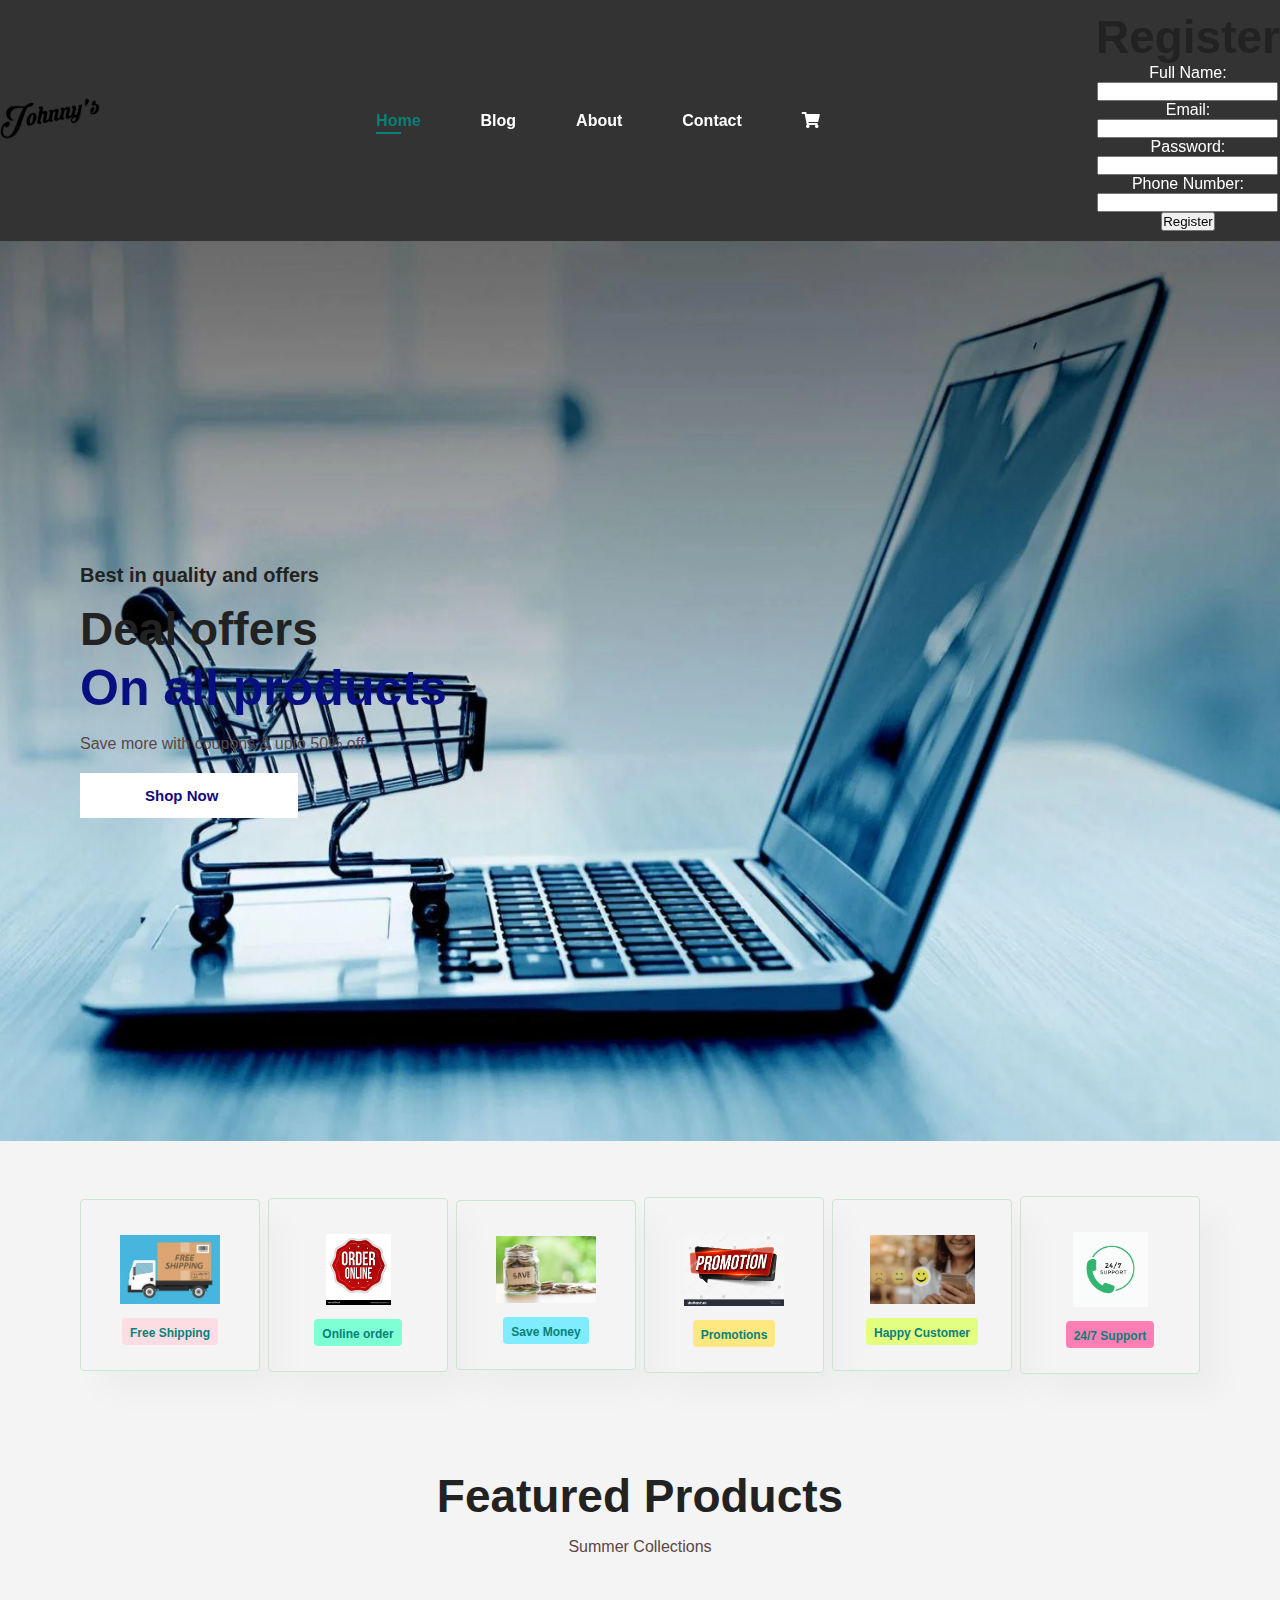
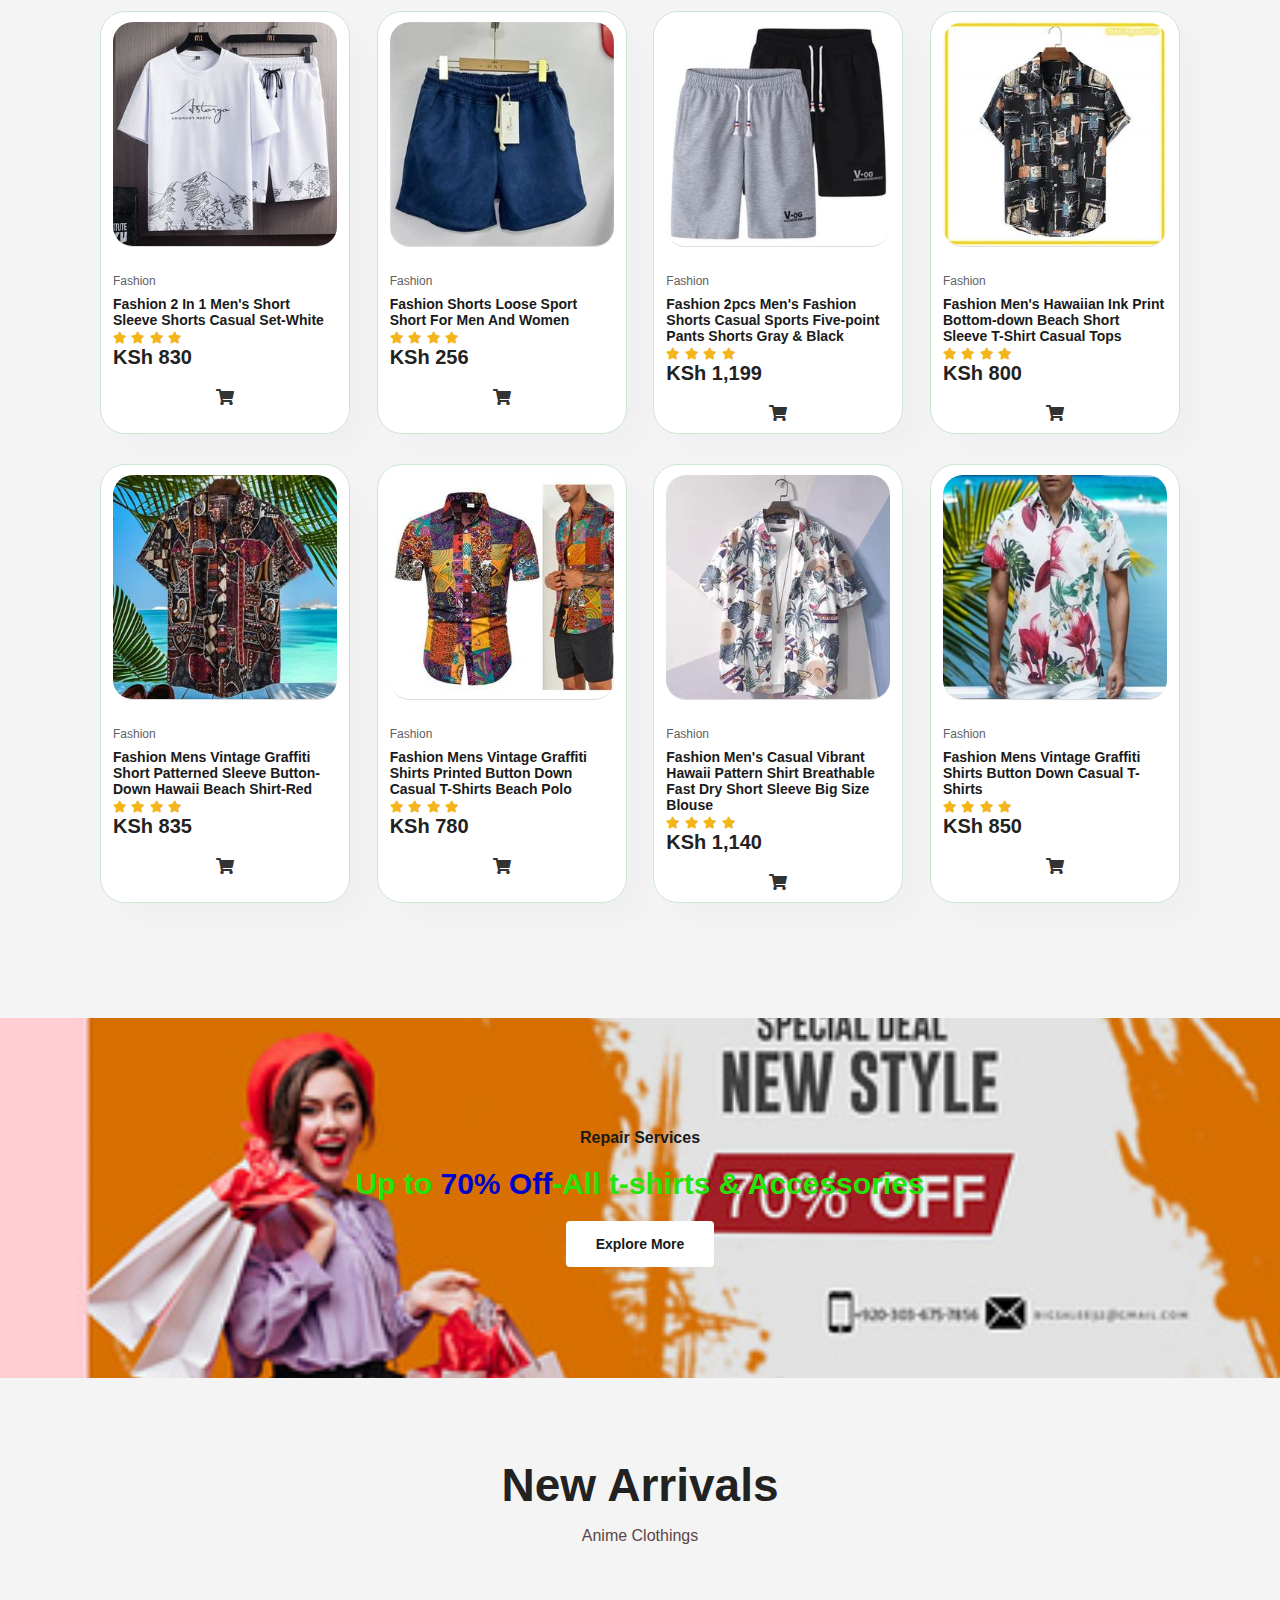
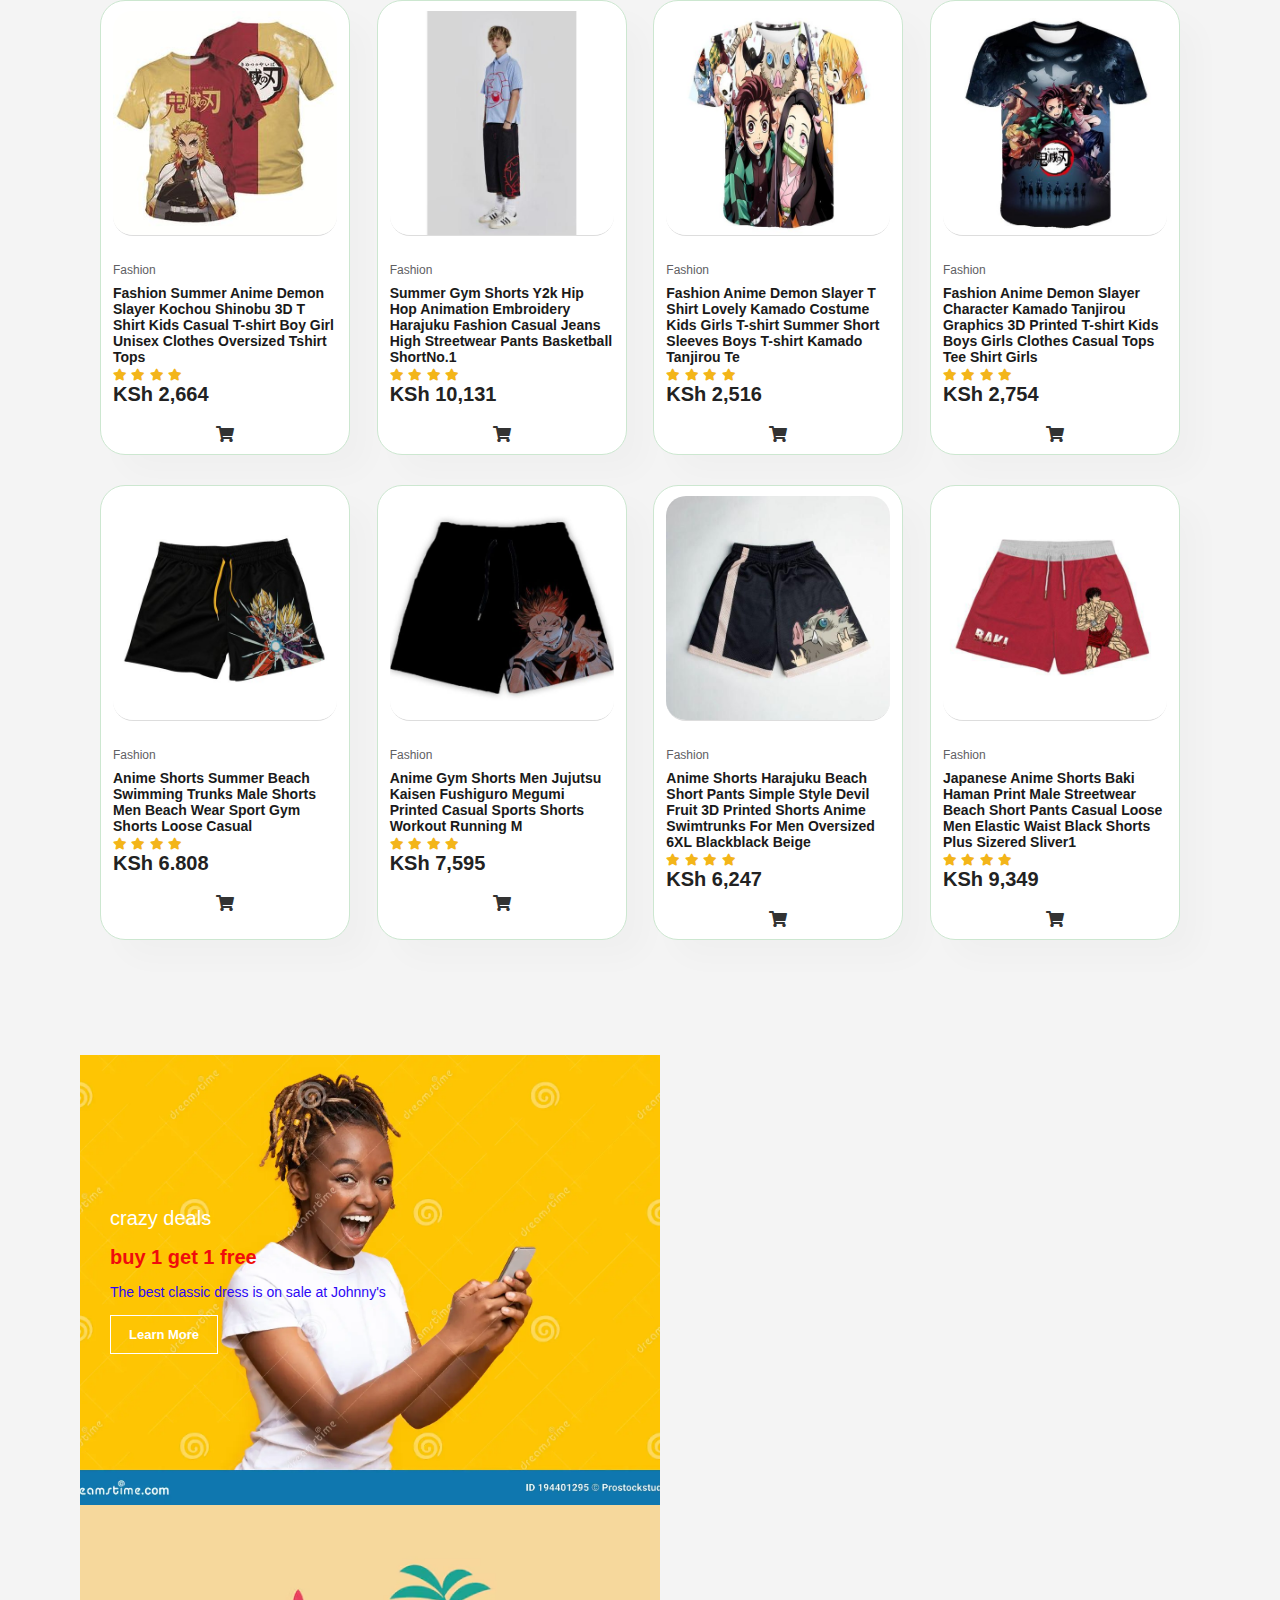
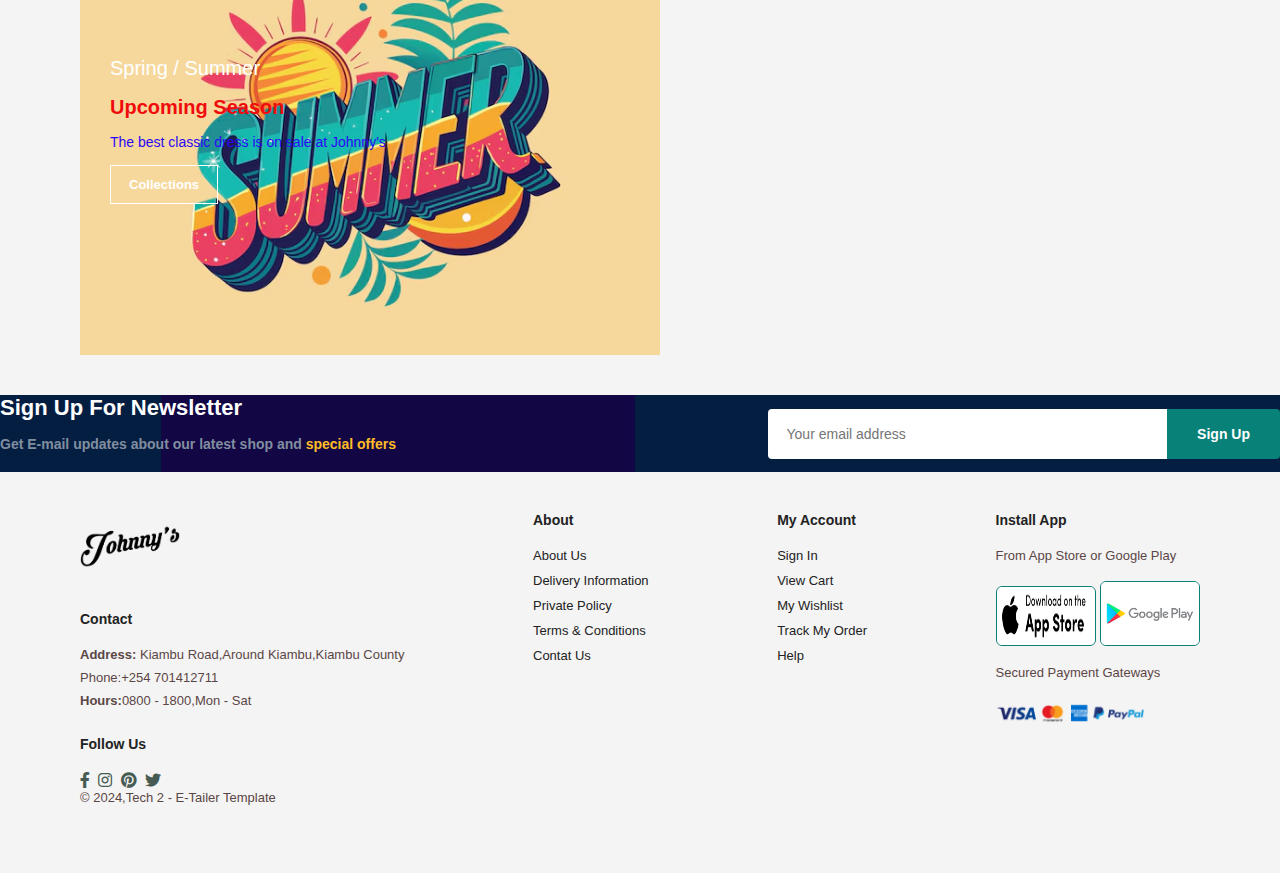
<file: index.html>
<!DOCTYPE html>
<html lang="en">
<head>
<meta charset="UTF-8">
<meta http-equiv="X-UA-Compatible" content="IE=edge"
<meta name="viewport" content="width=device-width, initial-scale=1.0">
<title>The E-Tailer</title>
<link rel="stylesheet" href="https://use.fontawesome.com/releases/v5.15.4/css/all.css"/>
<link rel="stylesheet" href="style.css">
</head>
<body>
    <section id="header">
        <a href="#"><img src="img/logo.jpg" class="logo" width="100"></a>
        <div>
            <ul id="navbar">
                <li><a class="active" href="index.html">Home</a></li>
                <li><a href="blog.html">Blog</a></li>
                <li><a href="about.html">About</a></li>
                <li><a href="contact.html">Contact</a></li>
                <li><a href="shop.html"><i class="fas fa-shopping-cart"></i>
                </a></li>

            </ul>
        </div>

        <div class="container">
            <!-- Registration Form -->
            <section id="registration">
                <h2>Register</h2>
                <form action="#" method="POST">
                    <label for="name">Full Name:</label><br>
                    <input type="text" id="name" name="name" required><br>
                    <label for="email">Email:</label><br>
                    <input type="email" id="email" name="email" required><br>
                    <label for="password">Password:</label><br>
                    <input type="password" id="password" name="password" required><br>
                    <label for="phone">Phone Number:</label><br>
                    <input type="tel" id="phone" name="phone" required><br>
                    <button type="submit">Register</button>
                </form>
            </section>
    </section>
    <section id="hero">
        <h4>Best in quality and offers </h4>
        <h2>Deal offers</h2>
        <h1>On all products</h1>
        <p>Save more with coupons & upto 50% off</p>
        <button>Shop Now</button>
    </section>
    <section id="feature"class="section-p1 ">
        <div class="fe-box">
            <img src="img/feature 1.jpeg" alt="" width="100">
            <h6>Free Shipping</h6>
        </div>
        <div class="fe-box">
            <img src="img/feature 2.jpg" alt="" width="65">
            <h6>Online order</h6>
        </div>
        <div class="fe-box">
            <img src="img/feature 3.jpeg" alt="" width="100">
            <h6>Save Money</h6>
        </div>
        <div class="fe-box">
            <img src="img/feature 4.jpeg" alt="" width="100">
            <h6>Promotions</h6>
        </div>
        <div class="fe-box">
            <img src="img/feature 5.jpg" alt="" width="105">
            <h6>Happy Customer</h6>
        </div>
        <div class="fe-box">
            <img src="img/feature 6.jpeg" alt="" width="75">
            <h6>24/7 Support</h6>
        </div>
    </section>
    <section id="product1"class="section-p1 ">
        <h2>Featured Products</h2>
        <p>Summer Collections</p>
        <div class="pro-container">
            <div class="pro">
                <img src="img/prod 1.jpg" alt="">
                <div class="des">
                    <span>Fashion</span>
                    <h5>Fashion 2 In 1 Men's Short Sleeve Shorts Casual Set-White</h5>
                    <div class="star">
                        <i class="fas fa-star"></i>
                        <i class="fas fa-star"></i>
                        <i class="fas fa-star"></i>
                        <i class="fas fa-star"></i>
                    </div>
                    <h4>KSh 830</h4>
                </div>
                <a href="#"><i class="fas fa-shopping-cart cart"></i></a>
            </div>
            <div class="pro">
                <img src="img/prod 2.jpg" alt="">
                <div class="des">
                    <span>Fashion</span>
                    <h5>Fashion Shorts Loose Sport Short For Men And Women</h5>
                    <div class="star">
                        <i class="fas fa-star"></i>
                        <i class="fas fa-star"></i>
                        <i class="fas fa-star"></i>
                        <i class="fas fa-star"></i>
                    </div>
                    <h4>KSh 256</h4>
                </div>
                <a href="#"><i class="fas fa-shopping-cart cart"></i></a>
            </div>
            <div class="pro">
                <img src="img/prod 3.jpg" alt="">
                <div class="des">
                    <span>Fashion</span>
                    <h5>Fashion 2pcs Men's Fashion Shorts Casual Sports Five-point Pants Shorts Gray & Black</h5>
                    <div class="star">
                        <i class="fas fa-star"></i>
                        <i class="fas fa-star"></i>
                        <i class="fas fa-star"></i>
                        <i class="fas fa-star"></i>
                    </div>
                    <h4>KSh 1,199</h4>
                </div>
                <a href="#"><i class="fas fa-shopping-cart cart"></i></a>
            </div>
            <div class="pro">
                <img src="img/prod 4.jpg" alt="">
                <div class="des">
                    <span>Fashion</span>
                    <h5>Fashion Men's Hawaiian Ink Print Bottom-down Beach Short Sleeve T-Shirt Casual Tops</h5>
                    <div class="star">
                        <i class="fas fa-star"></i>
                        <i class="fas fa-star"></i>
                        <i class="fas fa-star"></i>
                        <i class="fas fa-star"></i>
                    </div>
                    <h4>KSh 800</h4>
                </div>
                <a href="#"><i class="fas fa-shopping-cart cart"></i></a>
            </div>
            <div class="pro">
                <img src="img/prod 5.jpg" alt="">
                <div class="des">
                    <span>Fashion</span>
                    <h5>Fashion Mens Vintage Graffiti Short Patterned Sleeve Button-Down Hawaii Beach Shirt-Red</h5>
                    <div class="star">
                        <i class="fas fa-star"></i>
                        <i class="fas fa-star"></i>
                        <i class="fas fa-star"></i>
                        <i class="fas fa-star"></i>
                    </div>
                    <h4>KSh 835</h4>
                </div>
                <a href="#"><i class="fas fa-shopping-cart cart"></i></a>
            </div>
            <div class="pro">
                <img src="img/prod 6.jpg" alt="">
                <div class="des">
                    <span>Fashion</span>
                    <h5>Fashion Mens Vintage Graffiti Shirts Printed Button Down Casual T-Shirts Beach Polo</h5>
                    <div class="star">
                        <i class="fas fa-star"></i>
                        <i class="fas fa-star"></i>
                        <i class="fas fa-star"></i>
                        <i class="fas fa-star"></i>
                    </div>
                    <h4>KSh 780</h4>
                </div>
                <a href="#"><i class="fas fa-shopping-cart cart"></i></a>
            </div>
            <div class="pro">
                <img src="img/prod 7.jpg" alt="">
                <div class="des">
                    <span>Fashion</span>
                    <h5>Fashion Men's Casual Vibrant Hawaii Pattern Shirt Breathable Fast Dry Short Sleeve Big Size Blouse</h5>
                    <div class="star">
                        <i class="fas fa-star"></i>
                        <i class="fas fa-star"></i>
                        <i class="fas fa-star"></i>
                        <i class="fas fa-star"></i>
                    </div>
                    <h4>KSh 1,140</h4>
                </div>
                <a href="#"><i class="fas fa-shopping-cart cart"></i></a>
            </div>
            <div class="pro">
                <img src="img/prod 8.jpg" alt="">
                <div class="des">
                    <span>Fashion</span>
                    <h5>Fashion Mens Vintage Graffiti Shirts Button Down Casual T-Shirts</h5>
                    <div class="star">
                        <i class="fas fa-star"></i>
                        <i class="fas fa-star"></i>
                        <i class="fas fa-star"></i>
                        <i class="fas fa-star"></i>
                    </div>
                    <h4>KSh 850</h4>
                </div>
                <a href="#"><i class="fas fa-shopping-cart cart"></i></a>
            </div>
        </div>
    </section>
    <section id="banner" class="section-m1">
        <h4>Repair Services</h4>
        <h2>Up to <span>70% Off</span>-All t-shirts & Accessories</h2>
        <button class="normal">Explore More</button>
    </section>
    <section id="product1"class="section-p1 ">
        <h2>New Arrivals</h2>
        <p>Anime Clothings</p>
        <div class="pro-container">
            <div class="pro">
                <img src="img/new 1.jpg" alt="">
                <div class="des">
                    <span>Fashion</span>
                    <h5>Fashion Summer Anime Demon Slayer Kochou Shinobu 3D T Shirt Kids Casual T-shirt Boy Girl Unisex Clothes Oversized Tshirt Tops</h5>
                    <div class="star">
                        <i class="fas fa-star"></i>
                        <i class="fas fa-star"></i>
                        <i class="fas fa-star"></i>
                        <i class="fas fa-star"></i>
                    </div>
                    <h4>KSh 2,664</h4>
                </div>
                <a href="#"><i class="fas fa-shopping-cart cart"></i></a>
            </div>
            <div class="pro">
                <img src="img/new 2.jpg" alt="">
                <div class="des">
                    <span>Fashion</span>
                    <h5>Summer Gym Shorts Y2k Hip Hop Animation Embroidery Harajuku Fashion Casual Jeans High Streetwear Pants Basketball ShortNo.1</h5>
                    <div class="star">
                        <i class="fas fa-star"></i>
                        <i class="fas fa-star"></i>
                        <i class="fas fa-star"></i>
                        <i class="fas fa-star"></i>
                    </div>
                    <h4>KSh 10,131</h4>
                </div>
                <a href="#"><i class="fas fa-shopping-cart cart"></i></a>
            </div>
            <div class="pro">
                <img src="img/new 3.jpg" alt="">
                <div class="des">
                    <span>Fashion</span>
                    <h5>Fashion Anime Demon Slayer T Shirt Lovely Kamado Costume Kids Girls T-shirt Summer Short Sleeves Boys T-shirt Kamado Tanjirou Te</h5>
                    <div class="star">
                        <i class="fas fa-star"></i>
                        <i class="fas fa-star"></i>
                        <i class="fas fa-star"></i>
                        <i class="fas fa-star"></i>
                    </div>
                    <h4>KSh 2,516</h4>
                </div>
                <a href="#"><i class="fas fa-shopping-cart cart"></i></a>
            </div>
            <div class="pro">
                <img src="img/new 4.jpg" alt="">
                <div class="des">
                    <span>Fashion</span>
                    <h5>Fashion Anime Demon Slayer Character Kamado Tanjirou Graphics 3D Printed T-shirt Kids Boys Girls Clothes Casual Tops Tee Shirt Girls</h5>
                    <div class="star">
                        <i class="fas fa-star"></i>
                        <i class="fas fa-star"></i>
                        <i class="fas fa-star"></i>
                        <i class="fas fa-star"></i>
                    </div>
                    <h4>KSh 2,754</h4>
                </div>
                <a href="#"><i class="fas fa-shopping-cart cart"></i></a>
            </div>
            <div class="pro">
                <img src="img/new 5.jpg" alt="">
                <div class="des">
                    <span>Fashion</span>
                    <h5>Anime Shorts Summer Beach Swimming Trunks Male Shorts Men Beach Wear Sport Gym Shorts Loose Casual</h5>
                    <div class="star">
                        <i class="fas fa-star"></i>
                        <i class="fas fa-star"></i>
                        <i class="fas fa-star"></i>
                        <i class="fas fa-star"></i>
                    </div>
                    <h4>KSh 6.808</h4>
                </div>
                <a href="#"><i class="fas fa-shopping-cart cart"></i></a>
            </div>
            <div class="pro">
                <img src="img/new 6.jpg" alt="">
                <div class="des">
                    <span>Fashion</span>
                    <h5>Anime Gym Shorts Men Jujutsu Kaisen Fushiguro Megumi Printed Casual Sports Shorts Workout Running M</h5>
                    <div class="star">
                        <i class="fas fa-star"></i>
                        <i class="fas fa-star"></i>
                        <i class="fas fa-star"></i>
                        <i class="fas fa-star"></i>
                    </div>
                    <h4>KSh 7,595</h4>
                </div>
                <a href="#"><i class="fas fa-shopping-cart cart"></i></a>
            </div>
            <div class="pro">
                <img src="img/new 7.jpg" alt="">
                <div class="des">
                    <span>Fashion</span>
                    <h5>Anime Shorts Harajuku Beach Short Pants Simple Style Devil Fruit 3D Printed Shorts Anime Swimtrunks For Men Oversized 6XL Blackblack Beige</h5>
                    <div class="star">
                        <i class="fas fa-star"></i>
                        <i class="fas fa-star"></i>
                        <i class="fas fa-star"></i>
                        <i class="fas fa-star"></i>
                    </div>
                    <h4>KSh 6,247</h4>
                </div>
                <a href="#"><i class="fas fa-shopping-cart cart"></i></a>
            </div>
            <div class="pro">
                <img src="img/new 8.jpg" alt="">
                <div class="des">
                    <span>Fashion</span>
                    <h5>Japanese Anime Shorts Baki Haman Print Male Streetwear Beach Short Pants Casual Loose Men Elastic Waist Black Shorts Plus Sizered Sliver1</h5>
                    <div class="star">
                        <i class="fas fa-star"></i>
                        <i class="fas fa-star"></i>
                        <i class="fas fa-star"></i>
                        <i class="fas fa-star"></i>
                    </div>
                    <h4>KSh 9,349</h4>
                </div>
                <a href="#"><i class="fas fa-shopping-cart cart"></i></a>
            </div>
        </div>
    </section>
    <section id="sm-banner" class="section-p1">
        <div class="banner-box">
            <h4>crazy deals</h4>
            <h2>buy 1 get 1 free</h2>
            <span>The best classic dress is on sale at Johnny's</span>
            <button class="white">Learn More</button>
        </div>
        <div class="banner-box banner-box2">
            <h4>Spring / Summer</h4>
            <h2>Upcoming Season</h2>
            <span>The best classic dress is on sale at Johnny's</span>
            <button class="white">Collections</button>
        </div>
    </section>
    <section id="newsletter">
        <div class="newstext">
            <h4>Sign Up For Newsletter</h4>
            <p>Get E-mail updates about our latest shop and <span> special offers</span></p>
        </div>
        <div class="form">
            <input type="text" placeholder="Your email address">
            <button class="normal">Sign Up</button>
        </div>
    </section>
    <footer class="section-p1">
        <div class="col">
            <img class="logo" src="img/logo.jpg" alt="" width="100">
            <h4>Contact</h4>
            <p><strong>Address:</strong> Kiambu Road,Around Kiambu,Kiambu County</p>
            <p><stong>Phone:</stong>+254 701412711</p>
            <p><strong>Hours:</strong>0800 - 1800,Mon - Sat</p>
            <div class="follow">
                <h4>Follow Us</h4>
                <div class="icon">
                    <i class="fab fa-facebook-f"></i>
                    <i class="fab fa-instagram"></i>
                    <i class="fab fa-pinterest"></i>
                    <i class="fab fa-twitter"></i>
                </div>
                <div class="copyright">
                    <p>© 2024,Tech 2 - E-Tailer Template</p>
                    </div>
            </div>
        </div>
        <div class="col">
            <h4>About</h4>
            <a href="#">About Us</a>
            <a href="#">Delivery Information</a>
            <a href="#">Private Policy</a>
            <a href="#">Terms & Conditions</a>
            <a href="#">Contat Us</a>
        </div>
        <div class="col">
            <h4>My Account</h4>
            <a href="#">Sign In</a>
            <a href="#">View Cart</a>
            <a href="#">My Wishlist</a>
            <a href="#">Track My Order</a>
            <a href="#">Help</a>
        </div>
        <div class="col install">
            <h4>Install App</h4>
            <p>From App Store or Google Play</p>
            <div class="row">
                <img src="img/app 1.png" alt="" width="100" height="60">
                <img src="img/app 2.jpg" alt="" width="100">
            </div>
            <p>Secured Payment Gateways</p>
            <img src="img/payment.png" alt="" width="150">
        </div>
    </footer>
    <script src="script.js"></script>
    </body>
</html>
</file>
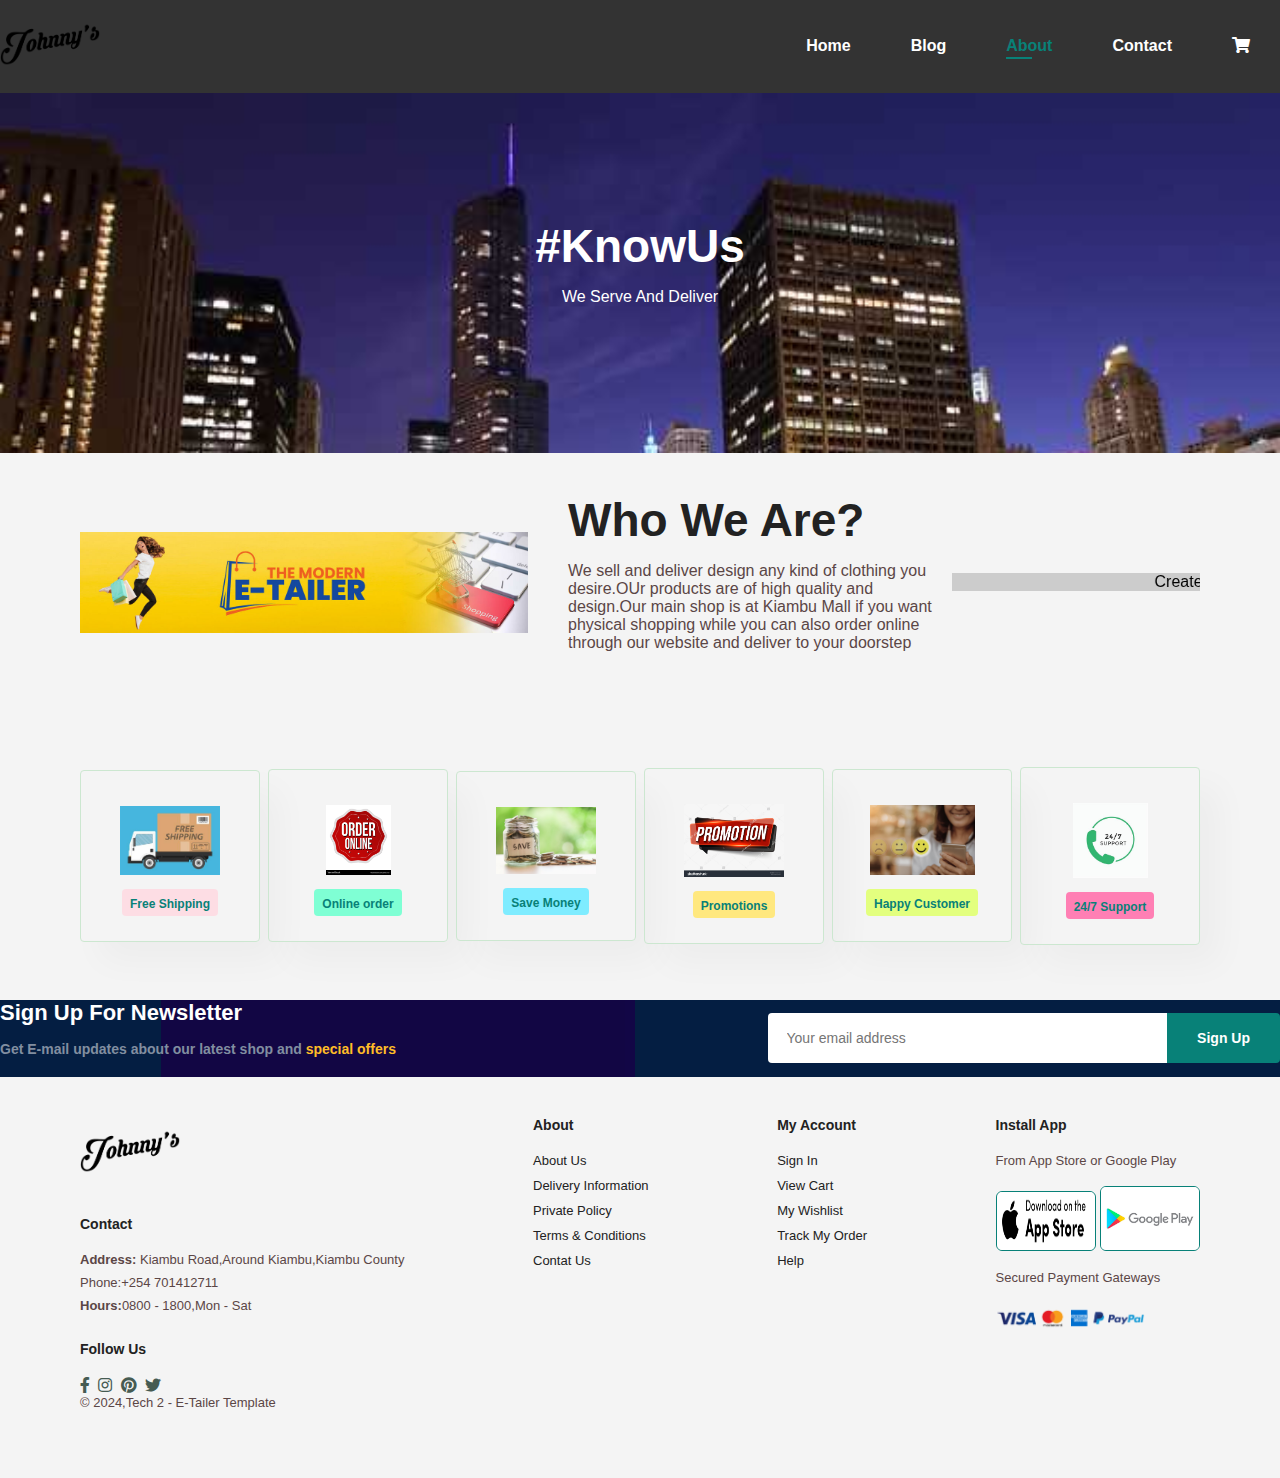
<file: about.html>
<!DOCTYPE html>
<html lang="en">
<head>
<meta charset="UTF-8">
<meta http-equiv="X-UA-Compatible" content="IE=edge"
<meta name="viewport" content="width=device-width, initial-scale=1.0">
<title>The E-Tailer</title>
<link rel="stylesheet" href="https://use.fontawesome.com/releases/v5.15.4/css/all.css"/>
<link rel="stylesheet" href="style.css">
</head>
<body>
    <section id="header">
        <a href="#"><img src="img/logo.jpg" class="logo" width="100"></a>
        <div>
            <ul id="navbar">
                <li><a href="index.html">Home</a></li>
                <li><a href="blog.html">Blog</a></li>
                <li><a class="active" href="about.html">About</a></li>
                <li><a href="contact.html">Contact</a></li>
                <li><a href="shop.html"><i class="fas fa-shopping-cart"></i>
                </a></li>

            </ul>
        </div>
    </section>
    <section id="page-header" class="about-header">
        <h2>#KnowUs</h2>
        <p>We Serve And Deliver</p>
    </section>
    <section id="about-head" class="section-p1">
        <img src="img/about slogan.jpg" alt="">
        <div>
            <h2>Who We Are?</h2>
            <p>We sell and deliver design any kind of clothing you desire.OUr products are of high quality and design.Our main shop is at Kiambu Mall if you want physical shopping while you can also order online through our website and deliver to your doorstep </p>
        </div>
        <marquee bgcolor="#ccc" loop="-1" scrollamount="5" width="100%">Create stunning images with as much or as little control as you like thanks to a choice of Basic and Creative modes</marquee>
    </section>
    <section id="feature"class="section-p1 ">
        <div class="fe-box">
            <img src="img/feature 1.jpeg" alt="" width="100">
            <h6>Free Shipping</h6>
        </div>
        <div class="fe-box">
            <img src="img/feature 2.jpg" alt="" width="65">
            <h6>Online order</h6>
        </div>
        <div class="fe-box">
            <img src="img/feature 3.jpeg" alt="" width="100">
            <h6>Save Money</h6>
        </div>
        <div class="fe-box">
            <img src="img/feature 4.jpeg" alt="" width="100">
            <h6>Promotions</h6>
        </div>
        <div class="fe-box">
            <img src="img/feature 5.jpg" alt="" width="105">
            <h6>Happy Customer</h6>
        </div>
        <div class="fe-box">
            <img src="img/feature 6.jpeg" alt="" width="75">
            <h6>24/7 Support</h6>
        </div>
    </section>
    <section id="newsletter">
        <div class="newstext">
            <h4>Sign Up For Newsletter</h4>
            <p>Get E-mail updates about our latest shop and <span> special offers</span></p>
        </div>
        <div class="form">
            <input type="text" placeholder="Your email address">
            <button class="normal">Sign Up</button>
        </div>
    </section>
 
    <footer class="section-p1">
        <div class="col">
            <img class="logo" src="img/logo.jpg" alt="" width="100">
            <h4>Contact</h4>
            <p><strong>Address:</strong> Kiambu Road,Around Kiambu,Kiambu County</p>
            <p><stong>Phone:</stong>+254 701412711</p>
            <p><strong>Hours:</strong>0800 - 1800,Mon - Sat</p>
            <div class="follow">
                <h4>Follow Us</h4>
                <div class="icon">
                    <i class="fab fa-facebook-f"></i>
                    <i class="fab fa-instagram"></i>
                    <i class="fab fa-pinterest"></i>
                    <i class="fab fa-twitter"></i>
                </div>
                <div class="copyright">
                    <p>© 2024,Tech 2 - E-Tailer Template</p>
                    </div>
            </div>
        </div>
        <div class="col">
            <h4>About</h4>
            <a href="#">About Us</a>
            <a href="#">Delivery Information</a>
            <a href="#">Private Policy</a>
            <a href="#">Terms & Conditions</a>
            <a href="#">Contat Us</a>
        </div>
        <div class="col">
            <h4>My Account</h4>
            <a href="#">Sign In</a>
            <a href="#">View Cart</a>
            <a href="#">My Wishlist</a>
            <a href="#">Track My Order</a>
            <a href="#">Help</a>
        </div>
        <div class="col install">
            <h4>Install App</h4>
            <p>From App Store or Google Play</p>
            <div class="row">
                <img src="img/app 1.png" alt="" width="100" height="60">
                <img src="img/app 2.jpg" alt="" width="100">
            </div>
            <p>Secured Payment Gateways</p>
            <img src="img/payment.png" alt="" width="150">
        </div>
    </footer>
    <script src="script.js"></script>
    </body>
</html>
</file>
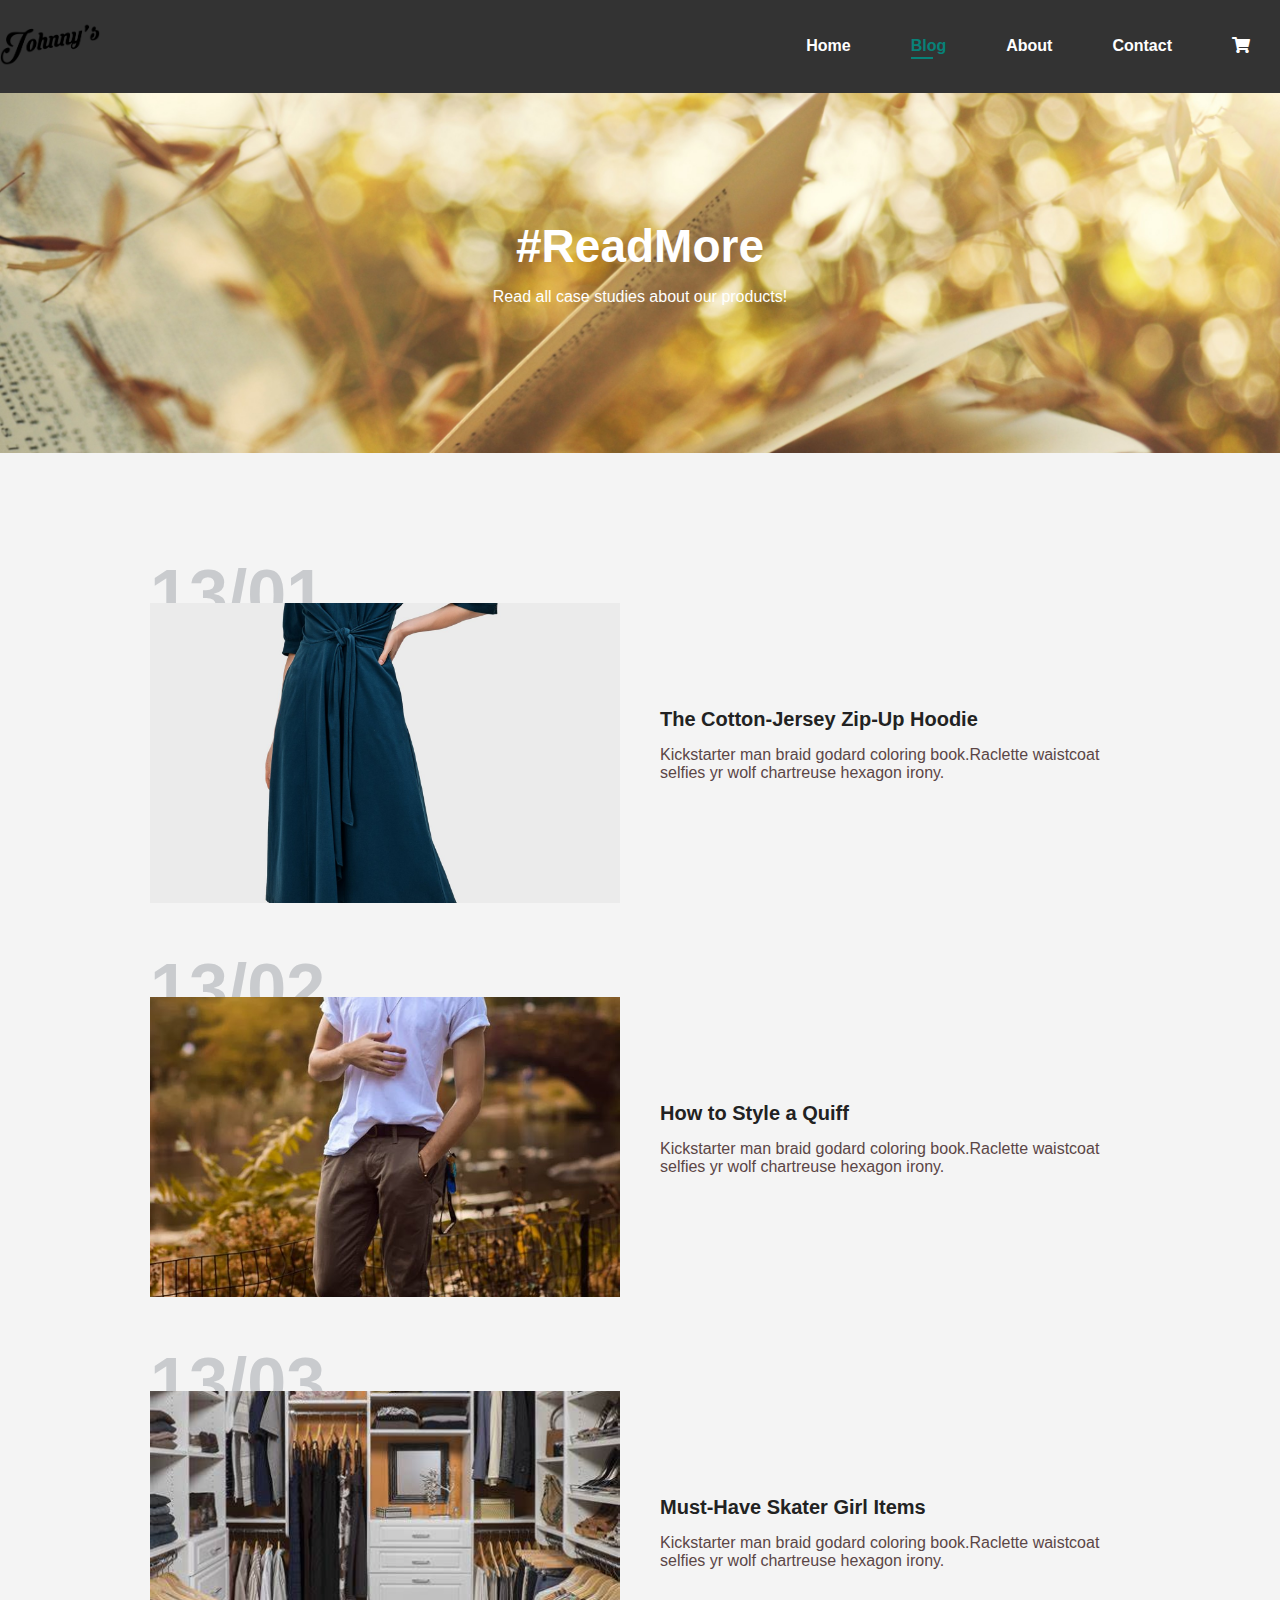
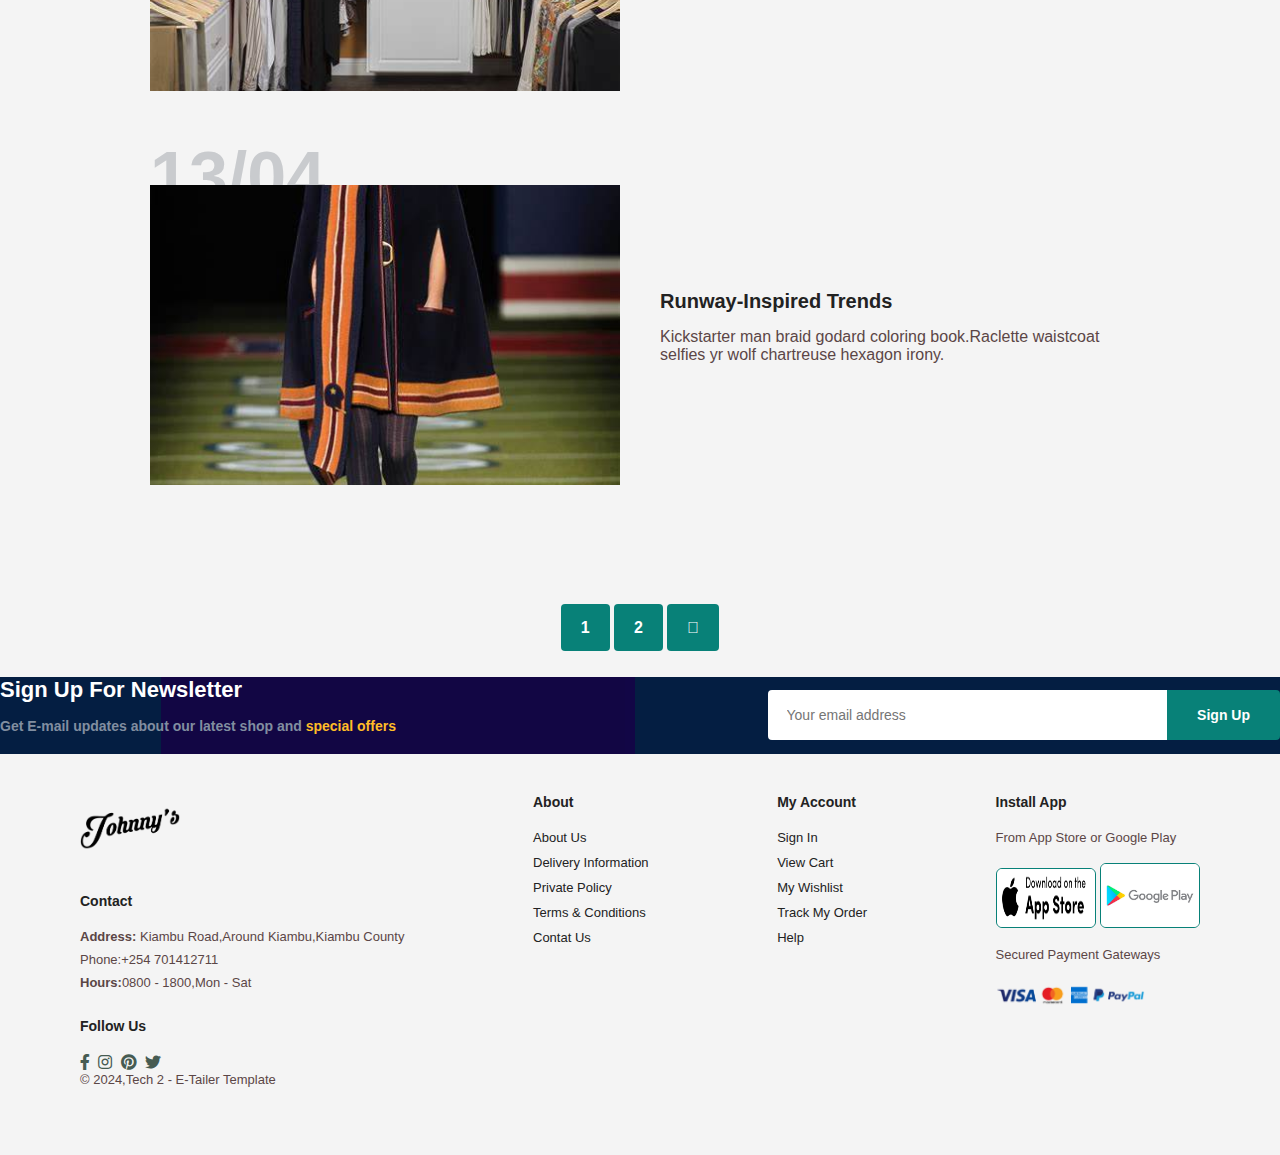
<file: blog.html>
<!DOCTYPE html>
<html lang="en">
<head>
<meta charset="UTF-8">
<meta http-equiv="X-UA-Compatible" content="IE=edge"
<meta name="viewport" content="width=device-width, initial-scale=1.0">
<title>The E-Tailer</title>
<link rel="stylesheet" href="https://use.fontawesome.com/releases/v5.15.4/css/all.css"/>
<link rel="stylesheet" href="style.css">
</head>
<body>
    <section id="header">
        <a href="#"><img src="img/logo.jpg" class="logo" width="100"></a>
        <div>
            <ul id="navbar">
                <li><a href="index.html">Home</a></li>
                <li><a class="active" href="blog.html">Blog</a></li>
                <li><a href="about.html">About</a></li>
                <li><a href="contact.html">Contact</a></li>
                <li><a href="shop.html"><i class="fas fa-shopping-cart"></i>
                </a></li>

            </ul>
        </div>
    </section>
    <section id="page-header" class="blog-header">
        <h2>#ReadMore</h2>
        <p>Read all case studies about our products!</p>
    </section>
    <section id="blog">
        <div class="blog-box">
            <div class="blog-img">
                <img src="img/blog image 1.jpg" alt="">
            </div>
            <div class="blog-details">
                <h4>The Cotton-Jersey Zip-Up Hoodie</h4>
                <p>Kickstarter man braid godard coloring book.Raclette waistcoat selfies yr wolf chartreuse hexagon irony.</p>
            </div>
            <h1>13/01</h1>
        </div>
        <div class="blog-box">
            <div class="blog-img">
                <img src="img/blog image 2.jpeg" alt="">
            </div>
            <div class="blog-details">
                <h4>How to Style a Quiff</h4>
                <p>Kickstarter man braid godard coloring book.Raclette waistcoat selfies yr wolf chartreuse hexagon irony.</p>
            </div>
            <h1>13/02</h1>
        </div>
        <div class="blog-box">
            <div class="blog-img">
                <img src="img/blog image 3.jpeg" alt="">
            </div>
            <div class="blog-details">
                <h4>Must-Have Skater Girl Items</h4>
                <p>Kickstarter man braid godard coloring book.Raclette waistcoat selfies yr wolf chartreuse hexagon irony.</p>
            </div>
            <h1>13/03</h1>
        </div>
        <div class="blog-box">
            <div class="blog-img">
                <img src="img/blog image 4.jpeg" alt="">
            </div>
            <div class="blog-details">
                <h4>Runway-Inspired Trends</h4>
                <p>Kickstarter man braid godard coloring book.Raclette waistcoat selfies yr wolf chartreuse hexagon irony.</p>
            </div>
            <h1>13/04</h1>
        </div>
    </section>
  

<section id="pagination" class="section-p1">
    <a href="#">1</a>
    <a href="#">2</a>
    <a href="#"><i class="fal fa-long-arrow-alt-right"></i></a>
</section>
    
    <section id="newsletter">
        <div class="newstext">
            <h4>Sign Up For Newsletter</h4>
            <p>Get E-mail updates about our latest shop and <span> special offers</span></p>
        </div>
        <div class="form">
            <input type="text" placeholder="Your email address">
            <button class="normal">Sign Up</button>
        </div>
    </section>
    <footer class="section-p1">
        <div class="col">
            <img class="logo" src="img/logo.jpg" alt="" width="100">
            <h4>Contact</h4>
            <p><strong>Address:</strong> Kiambu Road,Around Kiambu,Kiambu County</p>
            <p><stong>Phone:</stong>+254 701412711</p>
            <p><strong>Hours:</strong>0800 - 1800,Mon - Sat</p>
            <div class="follow">
                <h4>Follow Us</h4>
                <div class="icon">
                    <i class="fab fa-facebook-f"></i>
                    <i class="fab fa-instagram"></i>
                    <i class="fab fa-pinterest"></i>
                    <i class="fab fa-twitter"></i>
                </div>
                <div class="copyright">
                    <p>© 2024,Tech 2 - E-Tailer Template</p>
                    </div>
            </div>
        </div>
        <div class="col">
            <h4>About</h4>
            <a href="#">About Us</a>
            <a href="#">Delivery Information</a>
            <a href="#">Private Policy</a>
            <a href="#">Terms & Conditions</a>
            <a href="#">Contat Us</a>
        </div>
        <div class="col">
            <h4>My Account</h4>
            <a href="#">Sign In</a>
            <a href="#">View Cart</a>
            <a href="#">My Wishlist</a>
            <a href="#">Track My Order</a>
            <a href="#">Help</a>
        </div>
        <div class="col install">
            <h4>Install App</h4>
            <p>From App Store or Google Play</p>
            <div class="row">
                <img src="img/app 1.png" alt="" width="100" height="60">
                <img src="img/app 2.jpg" alt="" width="100">
            </div>
            <p>Secured Payment Gateways</p>
            <img src="img/payment.png" alt="" width="150">
        </div>
    </footer>
    <script src="script.js"></script>
    </body>
</html>
</file>
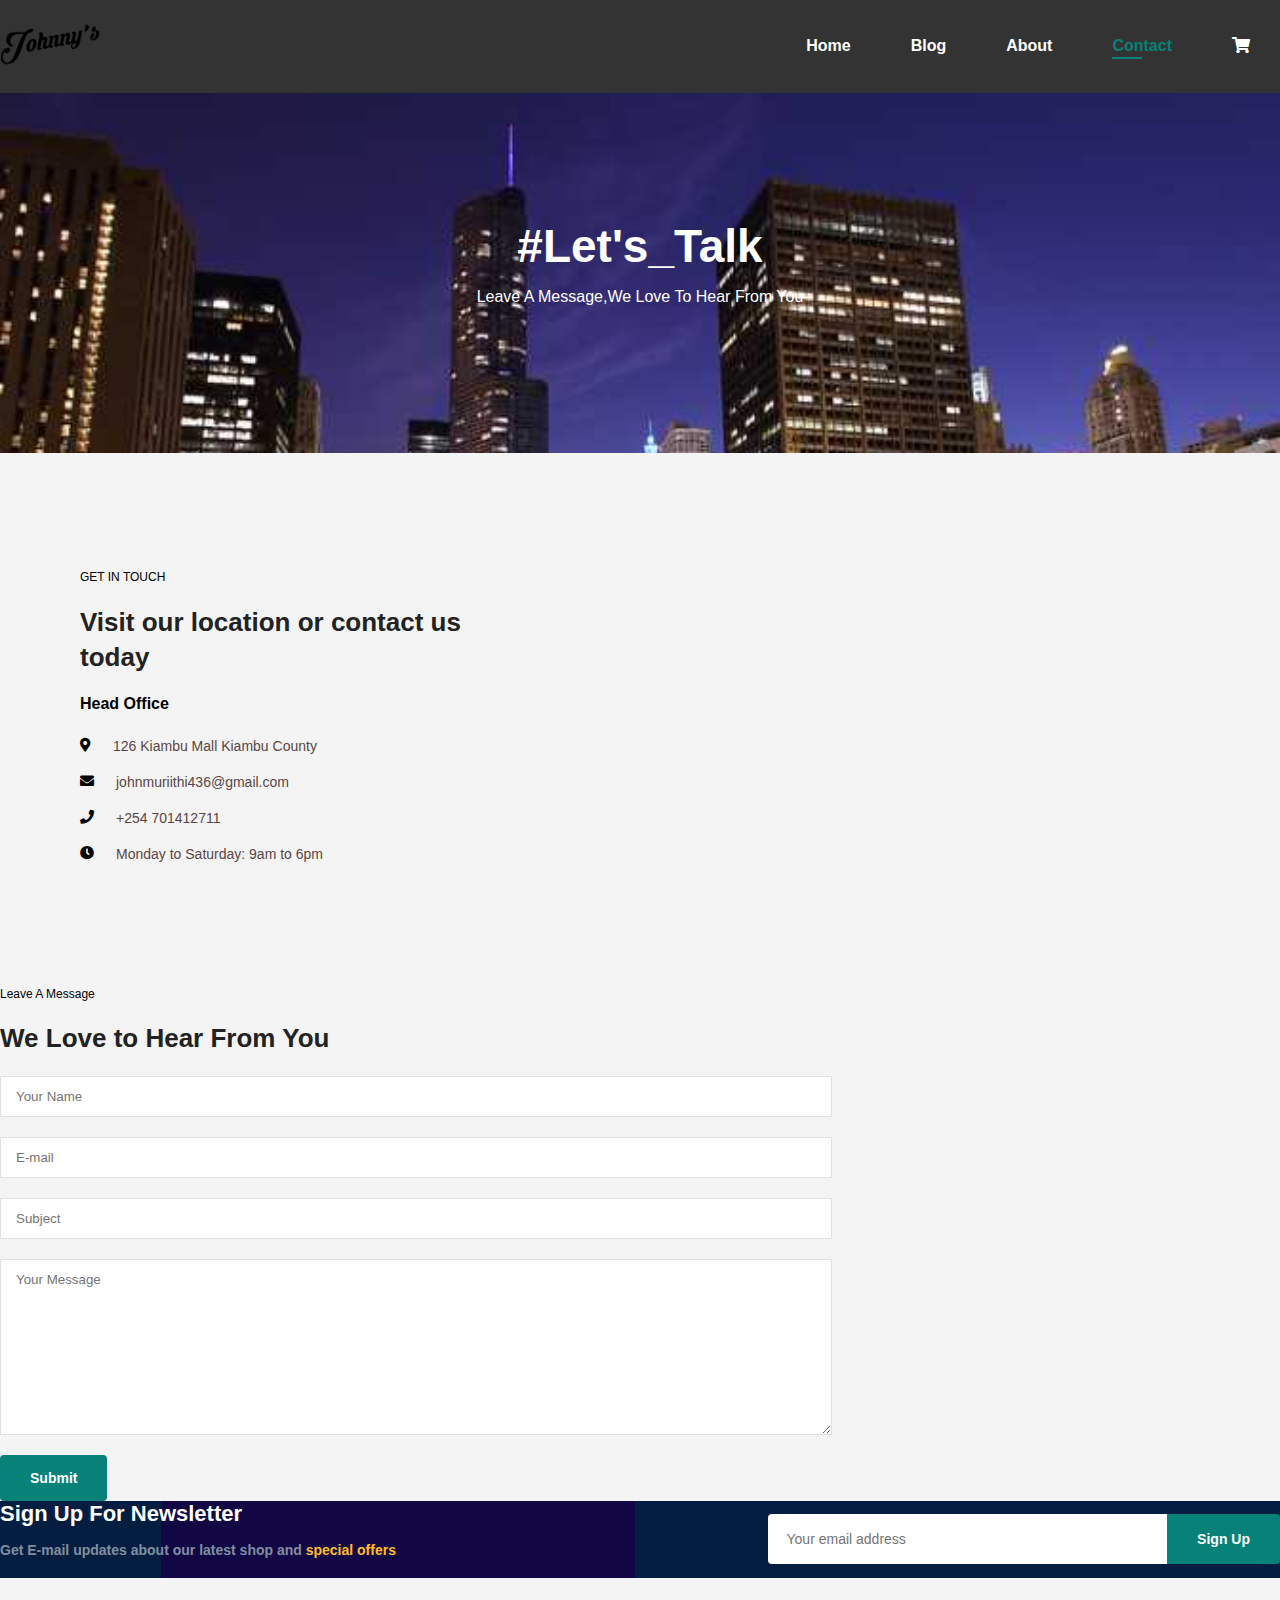
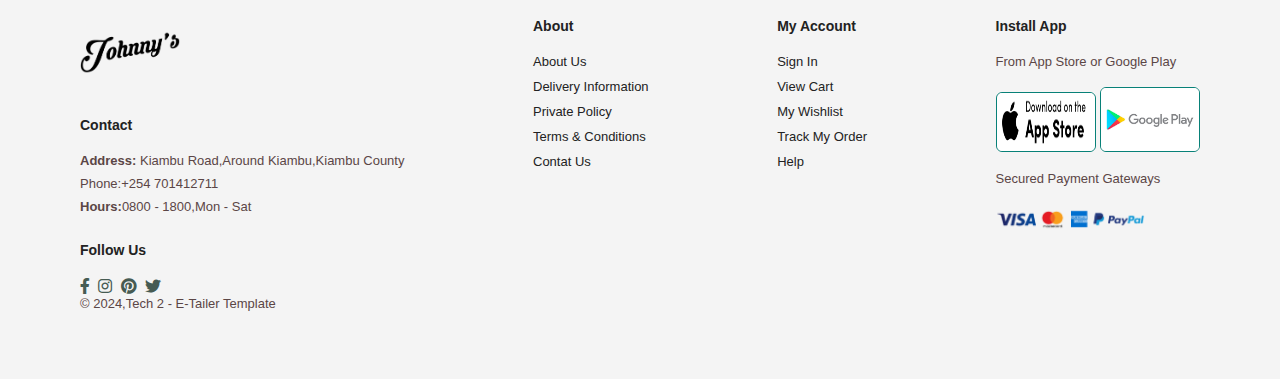
<file: contact.html>
<!DOCTYPE html>
<html lang="en">
<head>
<meta charset="UTF-8">
<meta http-equiv="X-UA-Compatible" content="IE=edge"
<meta name="viewport" content="width=device-width, initial-scale=1.0">
<title>The E-Tailer</title>
<link rel="stylesheet" href="https://use.fontawesome.com/releases/v5.15.4/css/all.css"/>
<link rel="stylesheet" href="style.css">
</head>
<body>
    <section id="header">
        <a href="#"><img src="img/logo.jpg" class="logo" width="100"></a>
        <div>
            <ul id="navbar">
                <li><a href="index.html">Home</a></li>
                <li><a href="blog.html">Blog</a></li>
                <li><a  href="about.html">About</a></li>
                <li><a class="active" href="contact.html">Contact</a></li>
                <li><a href="shop.html"><i class="fas fa-shopping-cart"></i>
                </a></li>

            </ul>
        </div>
    </section>
    <section id="page-header" class="about-header">
        <h2>#Let's_Talk</h2>
        <p>Leave A Message,We Love To Hear From You</p>
    </section>
    <section id="contact-details" class="section-p1">
        <div class="details">
            <span>GET IN TOUCH</span>
            <h2>Visit our location or contact us today</h2>
            <h3>Head Office</h3>
            <div>
                <li>
                    <i class="fas fa-map-marker-alt"></i>
                    <p>126 Kiambu Mall Kiambu County</p>
                </li>
                <li>
                    <i class="fas fa-envelope"></i>
                    <p>johnmuriithi436@gmail.com</p>
                </li>
                <li>
                    <i class="fas fa-phone"></i>
                    <p>+254 701412711</p>
                </li>
                <li>
                    <i class="fas fa-clock"></i>
                    <p>Monday to Saturday: 9am to 6pm</p>
                </li>
            </div>
        </div>
        <div class="map">
            <iframe src="https://www.google.com/maps/embed?pb=!1m18!1m12!1m3!1d3376.101339807416!2d36.82173547411818!3d-1.1650011988238471!2m3!1f0!2f0!3f0!3m2!1i1024!2i768!4f13.1!3m3!1m2!1s0x182f3c882dea2963%3A0xb57836ce8caba54f!2sKiambu%20Mall!5e1!3m2!1sen!2ske!4v1727381722066!5m2!1sen!2ske" width="600" height="450" style="border:0;" allowfullscreen="" loading="lazy" referrerpolicy="no-referrer-when-downgrade"></iframe>
        </div>
    </section>
   <section id="form-details">
    <form action="">
        <span>Leave A Message</span>
        <h2>We Love to Hear From You</h2>
        <input type="text" placeholder="Your Name">
        <input type="text" placeholder="E-mail">
        <input type="text" placeholder="Subject">
        <textarea name="" id="" cols="30" rows="10" placeholder="Your Message">
</textarea>
<button class="normal">Submit</button>
    </form>
   </section>

    <section id="newsletter">
        <div class="newstext">
            <h4>Sign Up For Newsletter</h4>
            <p>Get E-mail updates about our latest shop and <span> special offers</span></p>
        </div>
        <div class="form">
            <input type="text" placeholder="Your email address">
            <button class="normal">Sign Up</button>
        </div>
    </section>
 
    <footer class="section-p1">
        <div class="col">
            <img class="logo" src="img/logo.jpg" alt="" width="100">
            <h4>Contact</h4>
            <p><strong>Address:</strong> Kiambu Road,Around Kiambu,Kiambu County</p>
            <p><stong>Phone:</stong>+254 701412711</p>
            <p><strong>Hours:</strong>0800 - 1800,Mon - Sat</p>
            <div class="follow">
                <h4>Follow Us</h4>
                <div class="icon">
                    <i class="fab fa-facebook-f"></i>
                    <i class="fab fa-instagram"></i>
                    <i class="fab fa-pinterest"></i>
                    <i class="fab fa-twitter"></i>
                </div>
                <div class="copyright">
                    <p>© 2024,Tech 2 - E-Tailer Template</p>
                    </div>
            </div>
        </div>
        <div class="col">
            <h4>About</h4>
            <a href="#">About Us</a>
            <a href="#">Delivery Information</a>
            <a href="#">Private Policy</a>
            <a href="#">Terms & Conditions</a>
            <a href="#">Contat Us</a>
        </div>
        <div class="col">
            <h4>My Account</h4>
            <a href="#">Sign In</a>
            <a href="#">View Cart</a>
            <a href="#">My Wishlist</a>
            <a href="#">Track My Order</a>
            <a href="#">Help</a>
        </div>
        <div class="col install">
            <h4>Install App</h4>
            <p>From App Store or Google Play</p>
            <div class="row">
                <img src="img/app 1.png" alt="" width="100" height="60">
                <img src="img/app 2.jpg" alt="" width="100">
            </div>
            <p>Secured Payment Gateways</p>
            <img src="img/payment.png" alt="" width="150">
        </div>
    </footer>
    <script src="script.js"></script>
    </body>
</html>
</file>
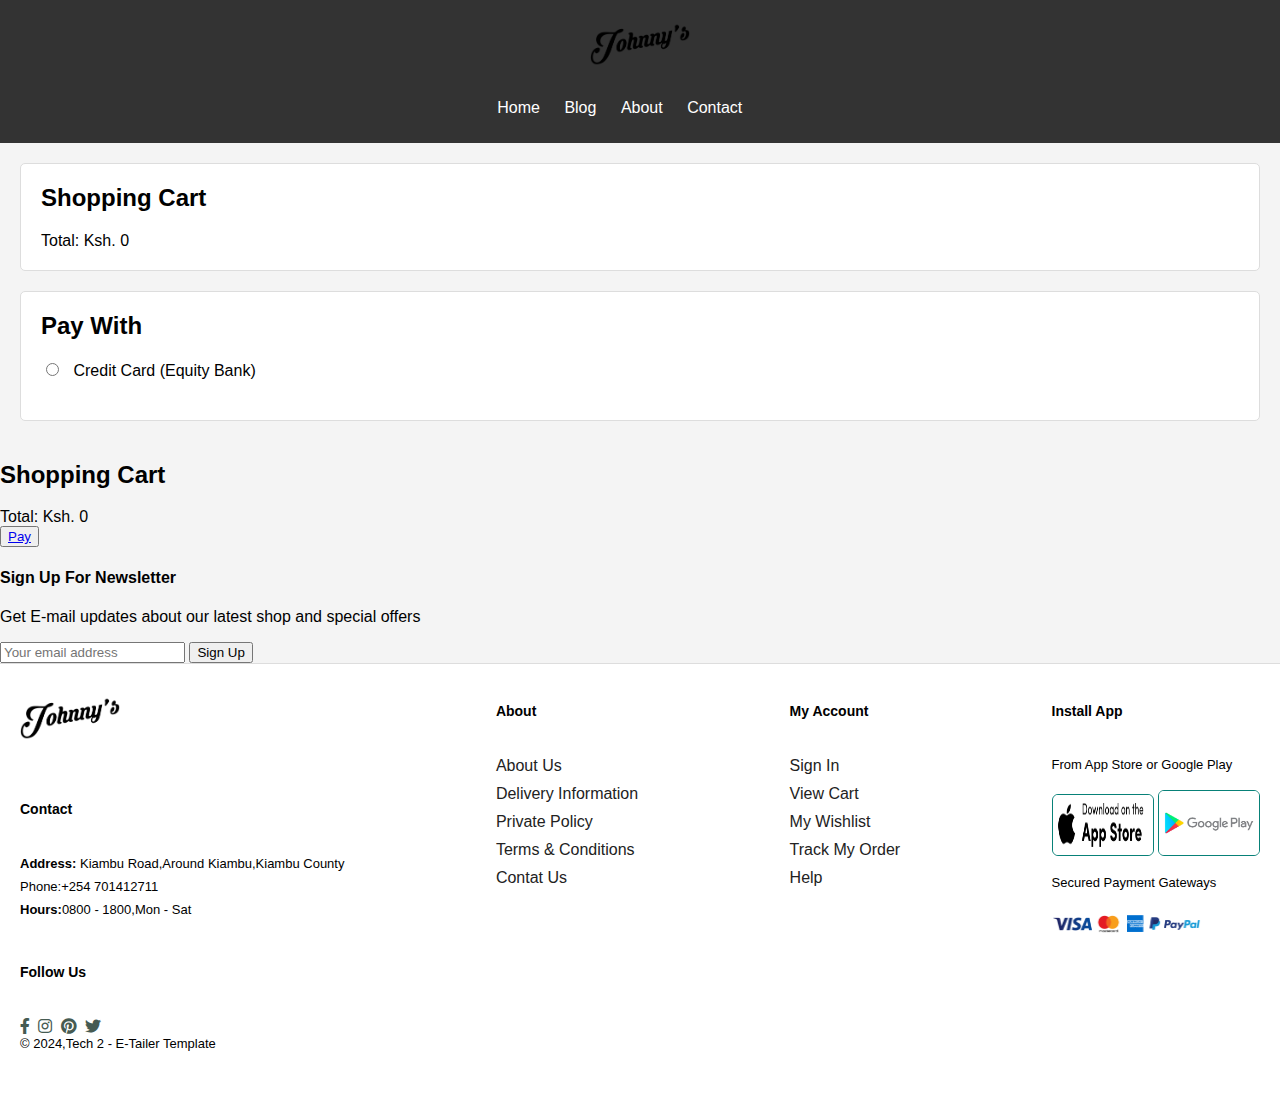
<file: Payment.html>
<!DOCTYPE html>
<html lang="en">
<head>
    <meta charset="UTF-8">
    <meta name="viewport" content="width=device-width, initial-scale=1.0">
    <title>Payment - Johnny's</title>
    <link rel="stylesheet" href="https://pro.fontawesome.com/releases/v5.10.0/css/all.css">
    <style>
        body {
            font-family: Arial, sans-serif;
            margin: 0;
            padding: 0;
            background-color: #f4f4f4;
        }
        #header {
            background: #333;
            color: #fff;
            padding: 10px 0;
            text-align: center;
        }
        #header ul {
            list-style: none;
            padding: 0;
        }
        #header ul li {
            display: inline;
            margin: 0 10px;
        }
        #header ul li a {
            color: #fff;
            text-decoration: none;
        }
        .container {
            padding: 20px;
        }
        .cart-summary {
            background: #fff;
            border: 1px solid #ddd;
            border-radius: 5px;
            padding: 20px;
            margin-bottom: 20px;
        }
        .cart-summary h2 {
            margin-top: 0;
        }
        .cart-summary ul {
            list-style: none;
            padding: 0;
        }
        .cart-summary ul li {
            display: flex;
            justify-content: space-between;
            margin-bottom: 10px;
        }
        .payment-methods {
            background: #fff;
            border: 1px solid #ddd;
            border-radius: 5px;
            padding: 20px;
        }
        .payment-methods h2 {
            margin-top: 0;
        }
        .payment-option {
            margin-bottom: 20px;
        }
        .payment-option input[type="radio"] {
            margin-right: 10px;
        }
        .credit-card-form {
            display: none;
            margin-top: 10px;
        }
        .credit-card-form input {
            width: 100%;
            padding: 10px;
            margin-bottom: 10px;
            border: 1px solid #ddd;
            border-radius: 4px;
        }
        .proceed-btn {
            display: none;
            margin-top: 20px;
            padding: 15px;
            background-color: #088178;
            color: #fff;
            border: none;
            cursor: pointer;
            width: 100%;
            border-radius: 4px;
            font-size: 16px;
        }
        .proceed-btn:hover {
            background-color: #066d63;
        }
        footer{
            display: flex;
            flex-wrap: wrap;
            justify-content: space-between;
            background-color: #fff;
            padding: 20px;
            border-top: 1px solid #ddd;
        }
        footer .col{
            display: flex;
            flex-direction: column;
            align-items: flex-start;
            margin-bottom: 20px;
        }
        footer .logo{
            margin-bottom: 30px;
        }
        footer h4{
            font-size: 14px;
            padding-bottom: 20px;
        }
        footer p{
            font-size: 13px;
            margin: 0 0 8px 0;
        }
        footer a{
            font: 13px;
            text-decoration: none;
            color: #222;
            margin-bottom: 10px;
        }
        footer .follow{
            margin-top: 20px;
        }
        footer .follow i{
            color: #465b52;
            padding-right: 4px;
            cursor: pointer;
        }
        footer .install .row img{
            border: 1px solid #088178;
            border-radius: 6px;
        }
        footer .install img{
            margin: 10px 0 15px 0;
        }
        footer .follow i:hover,
        footer a:hover{
            color: #088178;
        }  
    </style>
</head>
<body>
    <section id="header">
        <a href="#"><img src="img/logo.jpg" class="logo" width="100"></a>
        <div>
            <ul id="navbar">
                <li><a class="active" href="index.html">Home</a></li>
                <li><a href="blog.html">Blog</a></li>
                <li><a href="about.html">About</a></li>
                <li><a href="contact.html">Contact</a></li>
                <li><a href="#" id="cart-icon"><i class="far fa-shopping-bag"></i></a></li>
            </ul>
        </div>
    </section>

    <div class="container">
        <div class="cart-summary">
            <h2>Shopping Cart</h2>
            <ul id="cart-items">
                <!-- Cart items will be populated here -->
            </ul>
            <div class="total">Total: Ksh. <span id="total-price">0</span></div>
        </div>

        <div class="payment-methods">
            <h2>Pay With</h2>
            <div class="payment-option">
                <input type="radio" id="credit-card" name="payment" value="credit-card">
                <label for="credit-card">Credit Card (Equity Bank)</label>
                <div class="credit-card-form" id="credit-card-form">
                    <input type="text" id="card-number" placeholder="Card Number">
                    <input type="text" id="card-holder" placeholder="Card Holder Name">
                    <input type="text" id="expiry-date" placeholder="Expiry Date (MM/YY)">
                    <input type="text" id="cvv" placeholder="CVV">
                    <button id="submit-card" style="padding:10px; background-color:#088178; color:#fff; border:none; cursor:pointer;">Submit</button>
                </div>
            </div>
        </div>

        <button class="proceed-btn" id="proceed-btn">Proceed to Checkout</button>
    </div>

    <div id="cart">
        <h2>Shopping Cart</h2>
        <ul id="cart-items-dropdown"></ul>
        <div class="total">Total: Ksh. <span id="total-price-dropdown">0</span></div>
        <button class="pay"><a href="Payment.html">Pay</a></button>
    </div>

 
    <section id="newsletter">
        <div class="newstext">
            <h4>Sign Up For Newsletter</h4>
            <p>Get E-mail updates about our latest shop and <span> special offers</span></p>
        </div>
        <div class="form">
            <input type="text" placeholder="Your email address">
            <button class="normal">Sign Up</button>
        </div>
    </section>
    <footer class="section-p1">
        <div class="col">
            <img class="logo" src="img/logo.jpg" alt="" width="100">
            <h4>Contact</h4>
            <p><strong>Address:</strong> Kiambu Road,Around Kiambu,Kiambu County</p>
            <p><stong>Phone:</stong>+254 701412711</p>
            <p><strong>Hours:</strong>0800 - 1800,Mon - Sat</p>
            <div class="follow">
                <h4>Follow Us</h4>
                <div class="icon">
                    <i class="fab fa-facebook-f"></i>
                    <i class="fab fa-instagram"></i>
                    <i class="fab fa-pinterest"></i>
                    <i class="fab fa-twitter"></i>
                </div>
                <div class="copyright">
                    <p>© 2024,Tech 2 - E-Tailer Template</p>
                    </div>
            </div>
        </div>
        <div class="col">
            <h4>About</h4>
            <a href="#">About Us</a>
            <a href="#">Delivery Information</a>
            <a href="#">Private Policy</a>
            <a href="#">Terms & Conditions</a>
            <a href="#">Contat Us</a>
        </div>
        <div class="col">
            <h4>My Account</h4>
            <a href="#">Sign In</a>
            <a href="#">View Cart</a>
            <a href="#">My Wishlist</a>
            <a href="#">Track My Order</a>
            <a href="#">Help</a>
        </div>
        <div class="col install">
            <h4>Install App</h4>
            <p>From App Store or Google Play</p>
            <div class="row">
                <img src="img/app 1.png" alt="" width="100" height="60">
                <img src="img/app 2.jpg" alt="" width="100">
            </div>
            <p>Secured Payment Gateways</p>
            <img src="img/payment.png" alt="" width="150">
        </div>
    </footer>
    <script>
        // Function to retrieve cart from localStorage
        function getCart() {
            return JSON.parse(localStorage.getItem('cart')) || [];
        }

        // Function to retrieve total from localStorage
        function getTotal() {
            return parseInt(localStorage.getItem('total')) || 0;
        }

        // Populate cart summary
        function populateCart() {
            const cartItems = getCart();
            const total = getTotal();
            const cartItemsContainer = document.getElementById('cart-items');
            cartItemsContainer.innerHTML = '';

            cartItems.forEach(item => {
                const li = document.createElement('li');
                li.textContent = `${item.name} - Ksh. ${item.price}`;
                cartItemsContainer.appendChild(li);
            });

            document.getElementById('total-price').textContent = total;
        }

        // Handle payment method selection
        document.querySelectorAll('input[name="payment"]').forEach(radio => {
            radio.addEventListener('change', function() {
                if (this.value === 'credit-card') {
                    document.getElementById('credit-card-form').style.display = 'block';
                } else {
                    document.getElementById('credit-card-form').style.display = 'none';
                }
            });
        });



        // Handle Credit Card submission
        document.getElementById('submit-card').addEventListener('click', function() {
            const cardNumber = document.getElementById('card-number').value;
            const cardHolder = document.getElementById('card-holder').value;
            const expiryDate = document.getElementById('expiry-date').value;
            const cvv = document.getElementById('cvv').value;

            if (cardNumber && cardHolder && expiryDate && cvv) {
                // Here you would normally handle the credit card payment processing
                alert('Payment successful!');
                document.getElementById('proceed-btn').style.display = 'block';
                window.scrollTo({
                    top: document.getElementById('proceed-btn').offsetTop,
                    behavior: 'smooth'
                });
            } else {
                alert('Please fill in all credit card details.');
            }
        });

        // Handle Proceed to Checkout
        document.getElementById('proceed-btn').addEventListener('click', function() {
            // Clear cart after checkout
            localStorage.removeItem('cart');
            localStorage.removeItem('total');
            window.location.href = 'index.html';
        });

        // Initialize cart on page load
        window.onload = function() {
            populateCart();
        };

        // Cart Icon Functionality (Optional)
        document.getElementById('cart-icon').addEventListener('click', () => {
            const cart = document.getElementById('cart');
            cart.style.display = cart.style.display === 'none' || cart.style.display === '' ? 'block' : 'none';
        });

        const stripe = Stripe('your-publishable-key'); // Use your Stripe public key

function proceedToPayment(totalAmount) {
    fetch('/create-checkout-session', {  // This endpoint should exist on your server
        method: 'POST',
        headers: {
            'Content-Type': 'application/json',
        },
        body: JSON.stringify({ amount: totalAmount }),
    })
    .then(res => res.json())
    .then(data => {
        return stripe.redirectToCheckout({ sessionId: data.sessionId });
    })
    .catch(err => {
        console.error('Error:', err);
    });
}


    </script>
</body>
</html>
</file>
<file: style.css>
@import url('https://fonts.google.com/specimen/League+Spartan?query=spartan');
*{
    margin: 0;
    padding: 0;
    box-sizing:border-box;
    font-family:'Spartan',sans-serif;
}
h1 {
    font-size: 50px;
    line-height:64px;
    color:#222;
}
h2{
    font-size:46px;
    line-height: 54px;
    color:#222
}
h4{
    font-size: 20px;
    color: #222;
}
h6{
    font-weight: 700;
    font-size: 12px;
}
p{
    font-size: 16px;
    color: #5b4646;
    margin:15px 0 20px 0;
}
.section-p1{
    padding: 40px 80px;
}
.section-m1{
    margin:40px 0;
}
button.normal{
    font-size: 14px;
    font-weight: 600;
    padding: 15px 30px;
    color: #1a1a1a;
    background-color: #fff;
    border-radius: 4px;
    cursor: pointer;
    border: none;
    outline: none;
    transition: 0.2s;
}
button.white{
    font-size: 13px;
    font-weight: 600;
    padding: 11px 18px;
    color: #fff;
    background-color:transparent;
    cursor: pointer;
    border:1px solid #fff ;
    outline: none;
    transition: 0.2s;
}

body{
    width: 100%;
} 

/*Header Start */
#header {
    display:flex;
    align-items:center;
    justify-content: space-between;
    padding: 20px 80px;
    background: #E3E6F3;
box-shadow: 0 5px 15x rgba(0,0, 0, 0.06);
z-index: 999;
position: sticky;
 top: 0;
 left: 0;
}

#navbar{
    display: flex;
    align-items: center;
    justify-content: center;
}

#navbar li{
    list-style: none;
    padding: 0 20px;
    position: relative;
}

#navbar li a{
    text-decoration: none;
    font-size: 16px;
    font-weight: 600;
    color:#1a1a1a;
    transition : 0.3s ease;
}

#navbar li a:hover,
#navbar li a.active{
    color: #088178;
}
#navbar li a.active::after,
#navbar li a:hover::after{
    content:"";
    width:30%;
    height:2px;
    background: #088178;
    position: absolute;
    bottom:-4px;
    left:20px;
}
/* Home Page*/
#hero{
    background-image: url("img/home\ cover.jpg");
    height: 100vh;
width: 100%;
background-size: cover;
background-position: top 25% right 20%;
padding: 0 80px;
display: flex;
flex-direction:column;
align-items:flex-start;
justify-content:center;
} 
#hero h4{
    padding-bottom: 15px;
}
#hero h1 {
    color: #081081;
}
#hero  button{
    background-image: url("img/button.png");
    background-color: transparent;
    color: #140881;
    border:0;
    padding: 14px 80px 14px 65px;
    background-repeat: no-repeat;
    cursor: pointer;
    font-weight: 700; 
    font-size: 15px;
}
#feature {
    display: flex;
    align-items: center;
    justify-content: space-between;
    flex-wrap: wrap;
}
#feature .fe-box{
    width:180px;
    text-align: center;
    padding: 25px 15px;
    box-shadow: 20px 20px 34px rgba(0,0, 0, 0.03);
    border: 1px solid #cce7d0;
    border-radius: 4px;
    margin: 15px 0;
}
#feature .fe-box:hover{
    box-shadow: 10px 10px 54px rgba(70,62, 221, 0.1);
}
#feature .fe-box img{
    margin: 10px;
}
#feature .fe-box h6{
    display: inline-block;
    padding: 9px 8px 6px 8px;
    line-height: 1;
    border-radius: 4px;
    color: #088178;
    background-color: #fddde4;

}
#feature .fe-box:nth-child(2) h6{
background-color: aquamarine;
}
#feature .fe-box:nth-child(3) h6{
    background-color: rgb(127, 236, 255);
    }
    #feature .fe-box:nth-child(4) h6{
        background-color: rgb(255, 232, 127);
        }
        #feature .fe-box:nth-child(5) h6{
            background-color: rgb(227, 255, 127);
            }
            #feature .fe-box:nth-child(6) h6{
                background-color: rgb(255, 127, 180);
                }
        #product1{
            text-align: center;
        }
        #product1 .pro-container{
            display: flex;
            justify-content: space-between;
            padding-top: 20px;
            flex-wrap: wrap;
        }  
        #product1 .pro{
            width: 23%;
            min-width: 250px;
            padding:10px 12px;
            border: 1px solid#cce7d0;
            border-radius: 25px;
            cursor: pointer;
            box-shadow: 20px 20px 30px rgba(0, 0, 0, 0.02);
            margin: 15px 0;
            transition: 0.2s ease;
            position: relative;
        }
        #product .pro:hover{
            box-shadow: 20px 20px 30px rgba(0,0, 0, 0.06);

        }
        #product1 .pro img{
            width: 100%;
            border-radius: 20px;
        }
     #product1 .pro .des{
        text-align: start;
        padding: 10px 0; 
     }
     #product1 .pro .des span{
        color: #606063;
        font-size: 12px;
     }
     #product1 .pro .des h5{
        padding-top: 7px;
        color: #1a1a1a;
        font-size: 14px;
     }
     #product1 .pro .des i{
        font-size: 12px;
        color: rgb(243, 181, 25);
     }
     #product .pro .des h4{
        padding-top: 7px;
        font-size: 15px;
        font-weight:700;
        color:#088178;
     }
     #product .pro .cart{
        width: 40px;
        height: 40px;
        line-height: 40px;
        border-radius: 50px;
        background-color: #e8f6ea;
        font-weight: 500;
        color:#088118;
        border: 1px solid #cce7d0;
        position: absolute;
        bottom: 20px;
        right: 10px;
     }
     #banner {
        display: flex;
        flex-direction: column;
        justify-content: center;
        align-items: center;
        text-align: center;
        background-image: url("img/banner.png");
        width: 100%;
        height: 40vh;
        background-size: cover;
        background-position: center;
     }
     #banner h4{
        color: #1a1a1a;
        font-size: 16px;
     }
     #banner h2{
        color: #24e40b;
        font-size: 30px;
        padding: 10px 0;
     }
     #banner h2 span{
        color: mediumblue;
     }
     #banner button:hover{
        background: #088178;
        color: #fff;

     }
     #sm-banner{
        display: flex;
        justify-content: space-between;
        flex-wrap: wrap;
     }
     #sm-banner .banner-box{
        display: flex;
        flex-direction: column;
        justify-content: center;
        align-items: flex-start;
        background-image: url("img/banner\ 1.webp");
        min-width:580px;
        height: 50vh;
        background-size: cover;
        background-position: center;
        padding: 30px;

     }
     #sm-banner .banner-box2{
        display: flex;
        flex-direction: column;
        justify-content: center;
        align-items: flex-start;
        background-image: url("img/banner\ 2.avif");
        min-width:580px;
        height: 50vh;
        background-size: cover;
        background-position: center;
        padding: 30px;
     }
     #sm-banner h4{
        color: #fff;
        font-size: 20px;
        font-weight: 300;
     }
     #sm-banner h2{
        color: rgb(240, 12, 12);
        font-size: 20px;
        font-weight: 800;
     }
     #sm-banner span {
        color: #2b08f5;
        font-size: 14px;
        font-weight: 500;
        padding-bottom: 15px;
     }
     #sm-banner .banner-box:hover button{
        background: #088178;
        border: 1px solid #088178;
     }
     #newsletter{
        display: flex;
        justify-content: space-between;
        flex-wrap: wrap;
        align-items: center;
        background-image: url(img/banner\ 3.jpeg);
        background-repeat: no-repeat;
        background-position: 20% 30%;
        background-color: #041e42;
     }
     #newsletter h4{
        font-size: 22px;
        font-weight: 700;
        color: #fff;
     }
     #newsletter p{
        font-size: 14px;
        font-weight: 600;
        color: #818ea0;
     }
     #newsletter p span{
        color: #ffbd27;
     }
     #newsletter .form{
        display: flex;
        width: 40%;
     }
     #newsletter input{
        height:3.125rem;
        padding: 0 1.25em;
        font-size: 14px;
        width: 100%;
        border: 1px solid transparent;
        border-radius: 4px;
        outline: none;
        border-top-right-radius: 0;
        border-bottom-right-radius: 0;
     }
     #newsletter button {
       background-color: #088178;
       color: #fff;
       white-space: nowrap;
       border-top-left-radius: 0;
     border-bottom-left-radius: 0;
     }
     footer{
        display: flex;
        flex-wrap: wrap;
        justify-content: space-between;
     }
     
     footer .col{
        display: flex;
        flex-direction: column;
     align-items: flex-start;
     margin-bottom: 20px;
     }
     
     footer.logo{
        margin-bottom: 30px;
     
    }
     footer h4{
      font-size: 14px;
     padding-bottom: 20px;
     }

     footer p{
    font-size: 13px;
    margin: 0 0 8px 0;

     }
    footer a{
    font-size: 13px;
    text-decoration: none;
    color: #222;
    margin-bottom: 10px;
    }
    footer .follow{
        margin-top: 20px;

    }
    footer .follow i{
        color:#465b52;
        padding-right: 4px;
        cursor: pointer;
    }
    footer .install .row img{
        border: 1px solid #088178;
        border-radius: 6px;
    }
    footer .install img {
        margin: 10px 0 15px 0;
    }
    footer .follow i:hover,
    footer a:hover{
        color: #2b0be2;
    }
    footer .copyright{
        width: 100%;
        text-align: center;
    }

    /*Shop Page*/
#page-header{
    background-image: url(img/shop\ banner\ 1.jpg);
    width: 100%;
    height: 40vh;
    background-size: cover;
    display: flex;
    justify-content: center;
    text-align: center;
    flex-direction: column;
    padding: 14px;

}
#page-header h2,
#page-header p{
    color: #fff;

}

#pagination{
    text-align: center;
}
#pagination a{
    text-decoration: none;
    background-color: #088178;
    padding: 15px 20px;
    border-radius: 4px;
    color: #fff;
    font-weight: 600;
}
#pagination a i{
    font-size: 16px;
    font-weight: 600;
}





    /*Start Media Query*/
    @media(max-width:799px){
        #navbar {
            display: flex;
            flex-direction: column;
            align-items: flex-start;
            justify-content: flex-start;
            position: fixed;
            top: 0;
            right: 0px;
            height: 100vh;
            width: 300px;
            background-color: #E3E6F3;
            box-shadow: o 40px 60px rgba(0, 0, 0, 0.01);
        }
    }

    /*Blog Page*/
   #page-header.blog-header {
 background-image: url(img/blog\ banner.jpeg);
    }
    #blog{
        padding: 150px 150px 0 150px;
    }
    #blog .blog-box{
        display: flex;
        align-items: center;
        width: 100%;
        position: relative;
        padding-bottom: 90px;
    }
    #blog .blog-img{
        width: 50%;
        margin-right: 40px;
    }
    #blog img{
        width: 100%;
        height: 300px;
        object-fit: cover;
    }
    #blog .blog-details{
        width: 50%;
    }

    #blog .blog-details a{
text-decoration: none;
font-size: 11px;
color: #000;
font-weight: 700;
    }
    #blog .blog-box h1{
        position: absolute;
        top: -40px;
        left: 0;
        font-size: 70px;
        font-weight: 700;
        color: #c9cbce;
        z-index: -9;
    }


    /*About Page*/
    #page-header.about-header{
background-image: url("img/about\ banner.jpg");
    }
#about-head{
    display: flex;
    align-items: center;
}

    #about-head img {
        width: 40%;
        height: auto;
    }
    #about-head div{
        padding-left: 40px;
    }

    /*Contact Page*/

    #contact-details{
        display: flex;
        align-items: center;
        justify-content: space-between;
    }

    #contact-details .details{
        width: 40%;

    }
    #contact-details .details span,
    #form-details form{
        font-size: 12px;

    }

    #contact-details .details h2,
    #form-details form h2{
        font-size: 26px;
        line-height: 35px;
        padding: 20px 0;
    }
    #contact-details .details h3{
        font-size: 16px;
        padding-bottom: 15px;
    }
    #contact-details .details li{
        list-style:none;
        display: flex;
        padding: 10px 0;
    }

    #contact-details .details li i{
        font-size: 14px;
        padding-right: 22px;
    }

    #contact-details .details li p{
        margin: 0;
        font-size: 14px;
    }

    #form-details form{
        width: 65%;
        display: flex;
        flex-direction: column;
        align-items: flex-start;
    }

    #form-details form input,
    #form-details form textarea{
        width: 100%;
        padding: 12px 15px;
        outline: none;
        margin-bottom: 20px;
        border: 1px solid #e1e1e1;
    }
    #form-details form button{
        background-color: #088178;
        color: #fff;
    }

        /* Cart Page */
       body {
            font-family: Arial, sans-serif;
            margin: 0;
            padding: 0;
            background-color: #f4f4f4;
        }
        #header {
            background: #333;
            color: #fff;
            padding: 10px 0;
            text-align: center;
        }
        #header ul {
            list-style: none;
            padding: 0;
        }
        #header ul li {
            display: inline;
            margin: 0 10px;
        }
        #header ul li a {
            color: #fff;
            text-decoration: none;
        }
        .pro-container {
            display: flex;
            flex-wrap: wrap;
            justify-content: space-around;
            padding: 20px;
        }
        .pro {
            background: #fff;
            border: 1px solid #ddd;
            border-radius: 5px;
            margin: 10px;
            padding: 10px;
            width: 200px;
            text-align: center;
        }
        .pro img {
            max-width: 100%;
            border-bottom: 1px solid #ddd;
            margin-bottom: 10px;
        }
        .pro .des {
            margin-bottom: 10px;
        }
        .pro .cart {
            cursor: pointer;
            color: #333;
        }
        #cart {
            position: fixed;
            top: 10px;
            right: 10px;
            background: #fff;
            border: 1px solid #ddd;
            padding: 10px;
            width: 300px;
            display: none;
        }
        #cart h2 {
            margin: 0 0 10px;
        }
        #cart ul {
            list-style: none;
            padding: 0;
        }
        #cart ul li {
            display: flex;
            justify-content: space-between;
            margin-bottom: 10px;
        }
        #cart ul li button {
            background: aquamarine;
            color: #fff;
            border: none;
            cursor: pointer;
        }
        #cart .total {
            font-weight: bold;
        }
        #cart .pay {
            background: skyblue;
            color: #fff;
            border: none;
            padding: 10px;
            cursor: pointer;
            text-align: center;
        }

        #newsfeed{
            display: flex;
            justify-content: space-between;
            flex-wrap: wrap;
            align-items: center;
            background-image: url("Images/footer.jpg");
            background-repeat: no-repeat;
            background-position: 20% 30%;
            background-color: #041e42;
        }
        
        #newsfeed h4{
            font-size: 22px;
            font-weight: 700;
            color: #fff;
        }
        
        #newsfeed p{
            font-size: 14px;
            font-weight: 600;
            color: #818ea0;
        }
        
        #newsfeed p span{
            color: #ffbd27;
        }
        
        #newsfeed .form{
            display: flex;
            width: 40%;
        }
        
        #newsfeed input{
            height: 3.125rem;
            padding: 0 1.25em;
            font-size: 14px;
            width: 100%;
            border: 1px solid transparent;
            border-radius: 4px;
            outline: none;
            border-top-right-radius: 0;
            border-bottom-right-radius: 0;
        }
        
        #newsfeed button{
            background-color: #088178;
            color: #fff;
            white-space: nowrap;
            border-top-left-radius: 0;
            border-bottom-left-radius: 0;
        }
        
        footer{
            display: flex;
            flex-wrap: wrap;
            justify-content: space-between;
        }
        
        footer .col{
            display: flex;
            flex-direction: column;
            align-items: flex-start;
            margin-bottom: 20px;
        }
        
        footer .logo{
            margin-bottom: 30px;
        }
        
        footer h4{
            font-size: 14px;
            padding-bottom: 20px;
        }
        
        footer p{
            font-size: 13px;
            margin: 0 0 8px 0;
        }
        
        footer a{
            font: 13px;
            text-decoration: none;
            color: #222;
            margin-bottom: 10px;
        }
        
        footer .follow{
            margin-top: 20px;
        }
        
        footer .follow i{
            color: #465b52;
            padding-right: 4px;
            cursor: pointer;
        }
        
        footer .install .row img{
            border: 1px solid #088178;
            border-radius: 6px;
        }
        
        footer .install img{
            margin: 10px 0 15px 0;
        }
        
        footer .follow i:hover,
        footer a:hover{
            color: #088178;
        }
</file>
